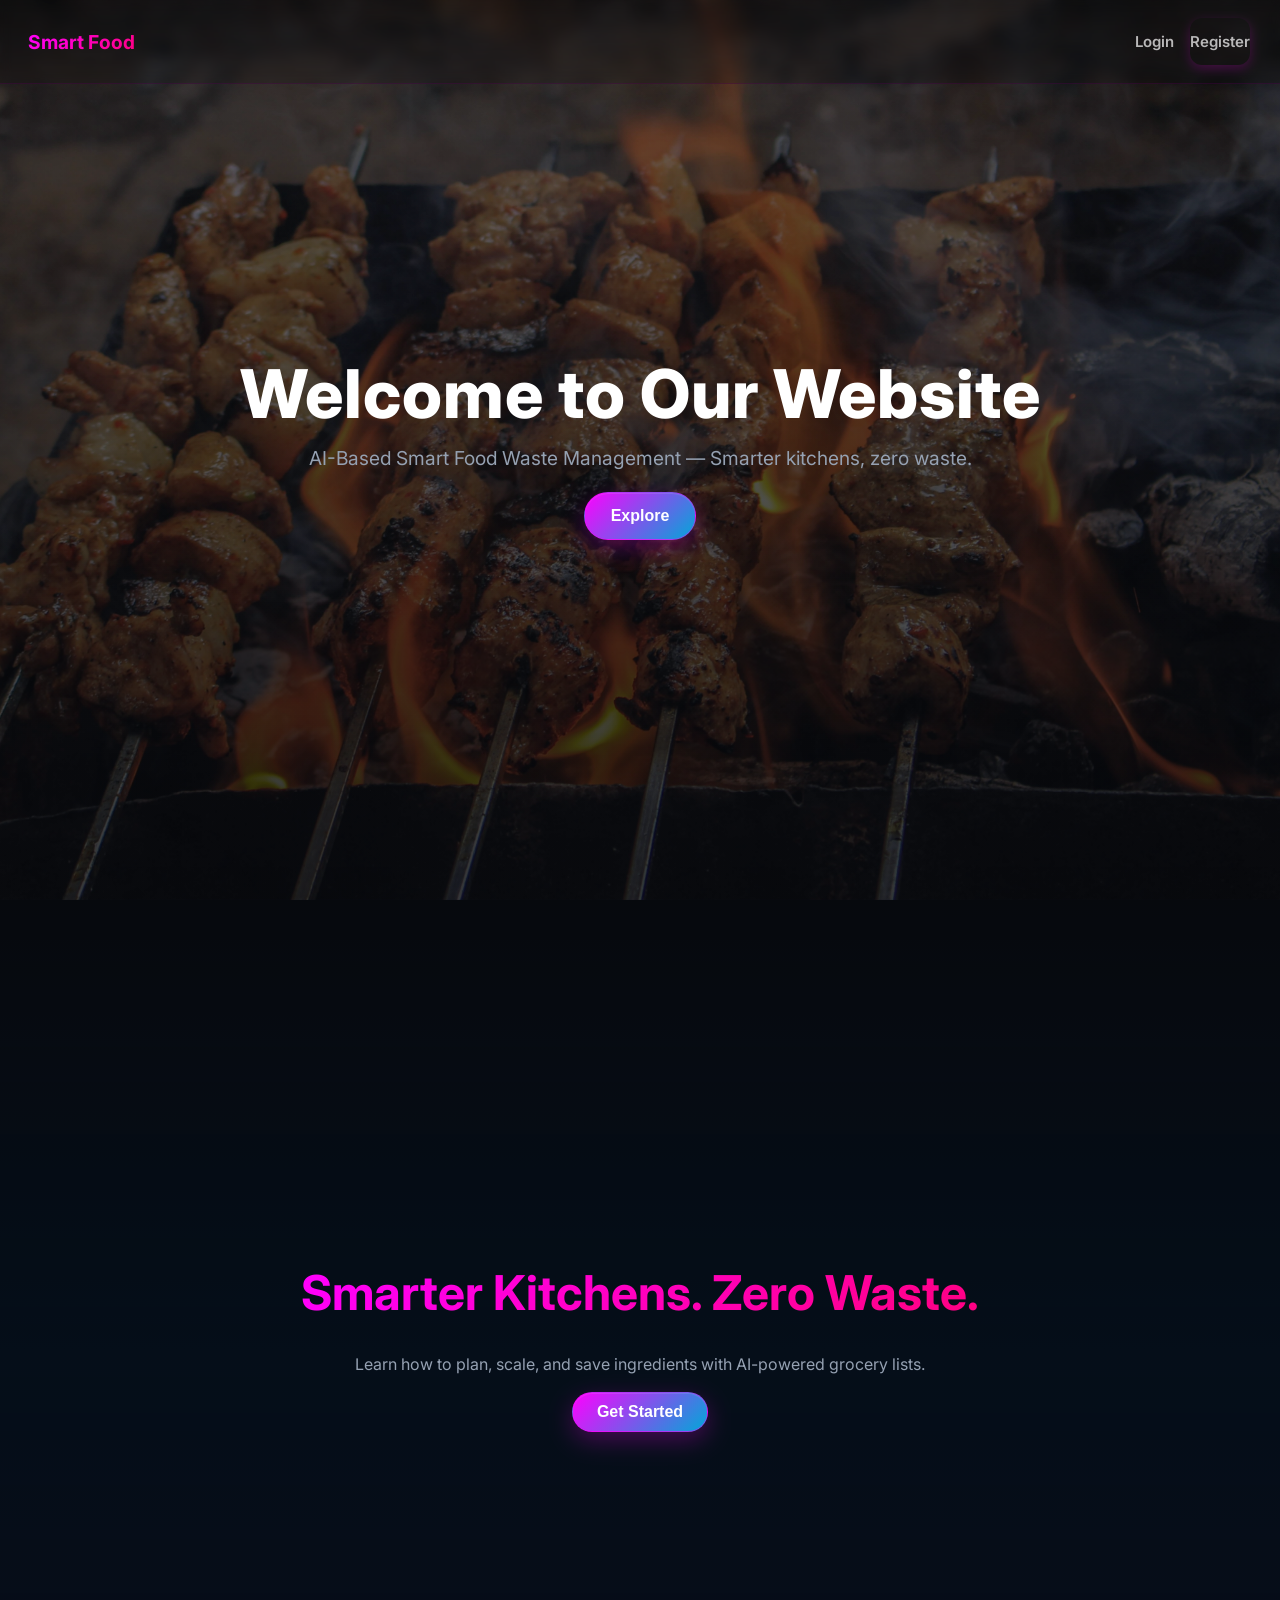
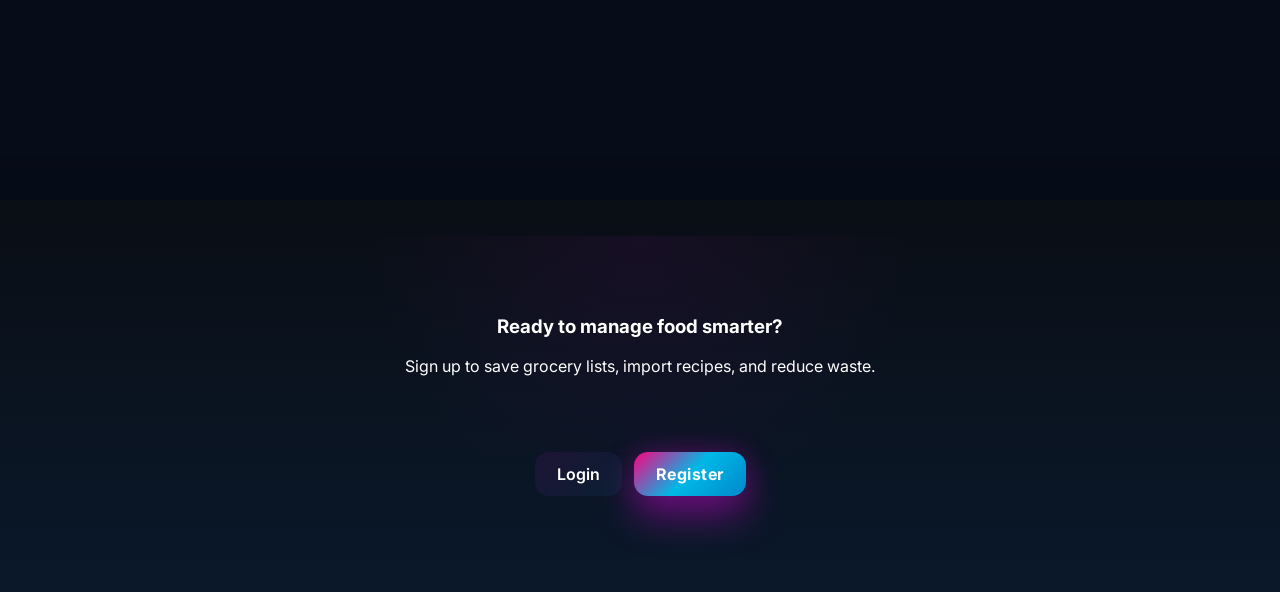
<file: Smart_Food_Waste/frontend/index.html>
<!doctype html>
<html lang="en">

<head>
  <meta charset="utf-8" />
  <meta name="viewport" content="width=device-width,initial-scale=1" />
  <title>Smart Food - Landing</title>
  <link href="https://fonts.googleapis.com/css2?family=Inter:wght@300;400;600;700;800&display=swap" rel="stylesheet">
  <link rel="stylesheet" href="css/style.css">
  <link rel="stylesheet" href="css/landing.css">
  <link rel="stylesheet" href="css/dashboard.css">
  <!-- Small animation styles (minimal, non-invasive) -->
  <style>
    /* Loader overlay */
    .site-loader {
      position: fixed;
      inset: 0;
      background: #000;
      display: flex;
      align-items: center;
      justify-content: center;
      z-index: 9999;
      transition: opacity 0.6s ease, visibility 0.6s ease;
    }

    .site-loader.loaded {
      opacity: 0;
      visibility: hidden;
      pointer-events: none;
    }

    .loader-video {
      width: min(80vw, 1200px);
      max-height: 80vh;
      border-radius: 12px;
      box-shadow: 0 12px 40px rgba(0, 0, 0, 0.6);
      transform-origin: center;
      animation: loader-scale 4s ease-in-out infinite;
      display: block;
      object-fit: cover;
    }

    .loader-brand {
      position: absolute;
      top: 18px;
      left: 20px;
      color: #fff;
      font-weight: 700;
      letter-spacing: 0.6px;
      text-shadow: 0 4px 18px rgba(0, 0, 0, 0.6);
      font-size: 18px;
    }

    @keyframes loader-scale {
      0% {
        transform: scale(1);
      }

      50% {
        transform: scale(1.02);
      }

      100% {
        transform: scale(1);
      }
    }

    /* Generic small animations used across the page */
    .will-animate {
      opacity: 0;
      transform: translateY(8px);
      transition: opacity 420ms ease, transform 420ms ease;
    }

    .animated-in {
      opacity: 1;
      transform: translateY(0);
    }

    /* subtle hover pulse for primary CTAs */
    .cta {
      transition: transform 180ms ease, box-shadow 180ms ease;
    }

    .cta:hover {
      transform: translateY(-4px);
      box-shadow: 0 8px 24px rgba(0, 0, 0, 0.12);
    }

    /* small attention animation for video overlay heading */
    .video-overlay h2 {
      transition: transform 480ms ease;
    }

    .video-overlay.will-animate.animated-in h2 {
      transform: translateY(-6px);
    }

    /* nav links appear from right */
    header.topnav.will-animate {
      transform: translateY(-6px);
    }

    header.topnav.animated-in {
      transform: translateY(0);
      opacity: 1;
    }

    /* slight fade for quick actions */
    .quick-actions.will-animate {
      transition-delay: 0.2s;
    }

    /* small responsive adjustments for loader on narrow screens */
    @media (max-width: 520px) {
      .loader-video {
        width: 92vw;
        border-radius: 8px;
      }

      .loader-brand {
        font-size: 14px;
        left: 14px;
        top: 12px;
      }
    }
  </style>
</head>

<body>
  <!-- LOADER (cooking HD animation via API) -->
  <div id="site-loader" class="site-loader" aria-hidden="false">
    <video autoplay muted loop playsinline id="loaderVideo" class="loader-video" poster="">
      <source id="loaderSource" src="" type="video/mp4">
      Your browser does not support the video tag.
    </video>
    <div class="loader-brand">Smart Food</div>
  </div>

  <div id="landing-shell">
    <!-- TOP NAV (Login / Register links on top-right) -->
    <header class="topnav will-animate" role="banner">
      <div class="brand">Smart Food</div>
      <nav class="nav-links will-animate">
        <a href="login.html" class="nav-btn">Login</a>
        <a href="register.html" class="nav-btn nav-primary">Register</a>
      </nav>
    </header>

    <!-- HERO SECTION -->
    <section id="hero-section" class="hero-section" aria-label="Hero">
      <div class="hero-content will-animate">
        <h1>Welcome to Our Website</h1>
        <p class="hero-sub">AI-Based Smart Food Waste Management — Smarter kitchens, zero waste.</p>
        <button id="ctaExplore" class="cta will-animate">Explore</button>
      </div>
    </section>

    <!-- VIDEO SECTION -->
    <section id="video-section" class="video-section" aria-label="Video">
      <video autoplay muted loop playsinline id="foodVideo" class="food-video" poster="">
        <source src="videos/2620043-uhd_3840_2160_25fps.mp4" type="video/mp4">
        Your browser does not support the video tag.
      </video>
      <div class="video-overlay will-animate">
        <h2>Smarter Kitchens. Zero Waste.</h2>
        <p class="video-sub">Learn how to plan, scale, and save ingredients with AI-powered grocery lists.</p>
        <button id="ctaToApp" class="cta cta-alt will-animate">Get Started</button>
      </div>
    </section>

    <!-- APP / LOGIN & REGISTER SECTION -->
    <main class="container" id="app-anchor">
      <section class="app-intro will-animate">
        <h3>Ready to manage food smarter?</h3>
        <p>Sign up to save grocery lists, import recipes, and reduce waste.</p>
      </section>

      <div class="quick-actions will-animate">
        <a href="login.html" class="btn">Login</a>
        <a href="register.html" class="btn btn-primary">Register</a>
      </div>
    </main>
  </div>

  <div id="loading" class="loading-overlay" aria-hidden="true">
    <div class="pan-loader" role="presentation">
      <div class="pan-handle"></div>
      <div class="pan-body">
        <div class="bubble bubble-1"></div>
        <div class="bubble bubble-2"></div>
        <div class="bubble bubble-3"></div>
      </div>
      <div class="flame-container">
        <div class="flame flame-1"></div>
        <div class="flame flame-2"></div>
        <div class="flame flame-3"></div>
      </div>
    </div>
    <p class="loading-text">Whisking up delicious ideas…</p>
  </div>

  <div id="error-message" role="alert"></div>

  <div id="auth-section" style="display:none;"></div>

  <div id="app-section" class="dashboard-shell" style="display:none;">
    <header class="dashboard-header">
      <div class="header-left">
        <h1>AI-Based Smart Food Waste Management</h1>
        <p>Reduce waste through precise ingredient planning</p>
      </div>
      <div class="header-actions">
        <input type="file" id="pdf-upload-input" accept="application/pdf" hidden>
        <button id="pdf-upload-btn" class="cta-upload">Upload Recipe PDF</button>
      </div>
    </header>

    <div class="welcome-banner">
      <span id="welcome-text">Welcome Back!</span>
    </div>

    <nav class="nav-pills">
      <button class="nav-btn active" data-target="search-section">Search Dish</button>
      <button class="nav-btn" data-target="lists-section">My Lists</button>
      <button class="nav-btn" data-target="profile-section">Profile</button>
      <button class="nav-btn logout" type="button" data-action="logout">Logout</button>
    </nav>

    <div class="content-grid">
      <section id="search-section" class="section active" data-section>
        <div class="panel">
          <h2>Search for a Dish</h2>
          <div class="search-tabs">
            <button type="button" class="tab-btn active" data-mode="name">Search by Name</button>
            <button type="button" class="tab-btn" data-mode="url">Enter Recipe URL</button>
          </div>
          <form id="dish-search-form" data-method="name">
            <div class="form-row">
              <label for="dish-name">Dish Name</label>
              <input id="dish-name" type="text" placeholder="e.g., Biryani, Pasta, Curry" autocomplete="off" required>
              <small>Enter the name of the dish you want to cook. We&rsquo;ll search Google for the recipe!</small>
            </div>
            <div class="form-actions">
              <button type="submit" class="btn btn-primary">Search Recipe</button>
            </div>
          </form>

          <form id="recipe-url-form" data-method="url" style="display:none;">
            <div class="form-row">
              <label for="recipe-url">Recipe URL</label>
              <input id="recipe-url" type="url" placeholder="https://example.com/your-favourite-recipe"
                autocomplete="off">
              <small>Paste a direct recipe link and we will extract the ingredients &amp; steps.</small>
            </div>
            <div class="form-actions">
              <button type="submit" class="btn btn-primary">Extract Recipe</button>
            </div>
          </form>
        </div>

        <div class="panel">
          <h2>Recipe Details</h2>
          <div id="recipe-results" class="results-container"></div>
        </div>
      </section>

      <section id="lists-section" class="section" data-section>
        <div class="panel">
          <h2>Saved Grocery Lists</h2>
          <div id="grocery-lists"></div>
        </div>
      </section>

      <section id="profile-section" class="section" data-section>
        <div class="panel">
          <h2>Household Profile</h2>
          <form id="profile-form">
            <div class="form-row">
              <label for="profile-household">Household Size</label>
              <input id="profile-household" type="number" min="1" step="1" value="1" required>
            </div>
            <div class="form-row">
              <label for="profile-dietary">Dietary Preferences</label>
              <textarea id="profile-dietary" rows="3" placeholder="e.g., vegetarian, gluten-free"></textarea>
            </div>
            <div class="form-actions">
              <button type="submit" class="btn btn-primary">Save Profile</button>
            </div>
          </form>
        </div>

        <div class="panel">
          <h2>Favourite Dishes</h2>
          <div id="favorite-dishes"></div>
        </div>
      </section>
    </div>
  </div>

  <script>
    // Fetch random cooking video from Pexels API or local fallback
    async function loadLoaderVideo() {
      try {
        const cookingKeywords = ['cooking', 'frying', 'baking', 'food preparation'];
        const randomKeyword = cookingKeywords[Math.floor(Math.random() * cookingKeywords.length)];

        // Using Pexels API - get a free key from pexels.com/api
        const configuredKey = window.PEXELS_API_KEY || 'YOUR_PEXELS_API_KEY';
        if (!configuredKey || configuredKey === 'YOUR_PEXELS_API_KEY') {
          throw new Error('Pexels API key not configured');
        }

        const response = await fetch(`https://api.pexels.com/videos/search?query=${randomKeyword}&per_page=1`, {
          headers: { 'Authorization': configuredKey }
        });

        if (!response.ok) {
          throw new Error(`Pexels API returned ${response.status}`);
        }

        const data = await response.json();
        if (data.videos && data.videos[0]) {
          const videoFile = data.videos[0].video_files.find(f => f.quality === 'hd') || data.videos[0].video_files[0];
          if (videoFile) {
            document.getElementById('loaderSource').src = videoFile.link;
            return;
          }
        }
        throw new Error('No suitable video returned from Pexels');
      } catch (error) {
        // Fallback to local video
        console.log('Using fallback video', error?.message || error);
        document.getElementById('loaderSource').src = 'videos/cooking-loader.mp4';
      }
    }

    // Load video on init
    loadLoaderVideo();

    window.addEventListener('load', function () {
      var loader = document.getElementById('site-loader');
      loader.classList.add('loaded');
      setTimeout(function () {
        if (loader && loader.parentNode) loader.parentNode.removeChild(loader);
      }, 700);

      var animated = document.querySelectorAll('.will-animate');
      animated.forEach(function (el, idx) {
        setTimeout(function () {
          el.classList.add('animated-in');
        }, 90 * idx + 120);
      });
    });
  </script>

  <script>
    window.API_BASE_URL = 'http://localhost:5000/api';
  </script>
  <script src="js/utils.js" defer></script>
  <script src="js/api.js" defer></script>
  <script src="js/ui.js" defer></script>
  <script src="js/main.js" defer></script>
  <script src="js/pdfUpload.js" defer></script>

</body>

</html>
</file>
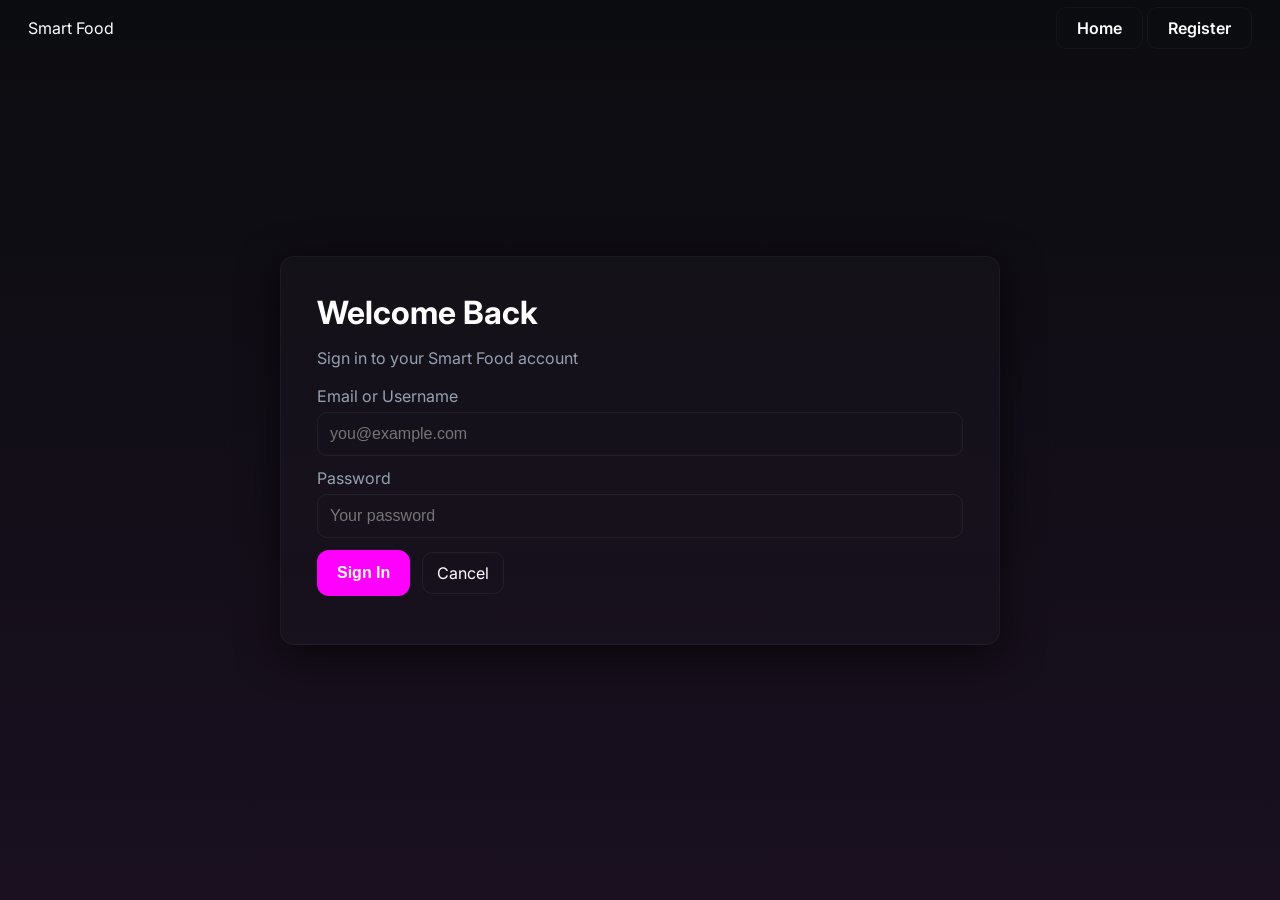
<file: Smart_Food_Waste/frontend/login.html>
<!doctype html>
<html lang="en">
<head>
  <meta charset="utf-8" />
  <meta name="viewport" content="width=device-width,initial-scale=1" />
  <title>Smart Food - Login</title>
  <link href="https://fonts.googleapis.com/css2?family=Inter:wght@300;400;600;700;800&display=swap" rel="stylesheet">
  <link rel="stylesheet" href="css/style.css">
  <link rel="stylesheet" href="css/auth.css">
</head>
<body class="auth-page">

  <div id="auth-loader" class="auth-loader" aria-hidden="true">
    <div class="pan-loader" role="presentation">
      <div class="pan-handle"></div>
      <div class="pan-body">
        <div class="bubble bubble-1"></div>
        <div class="bubble bubble-2"></div>
        <div class="bubble bubble-3"></div>
      </div>
      <div class="flame-container">
        <div class="flame flame-1"></div>
        <div class="flame flame-2"></div>
        <div class="flame flame-3"></div>
      </div>
    </div>
    <p id="auth-loader-text" class="loader-caption">Warming up the kitchen…</p>
  </div>

  <header class="auth-topnav">
    <div class="brand">Smart Food</div>
    <nav>
      <a href="index.html" class="nav-btn">Home</a>
      <a href="register.html" class="nav-btn">Register</a>
    </nav>
  </header>

  <main class="auth-wrapper">
    <section class="auth-card animate-login" aria-labelledby="login-title">
      <h1 id="login-title">Welcome Back</h1>
      <p class="muted">Sign in to your Smart Food account</p>

      <form id="loginForm" class="auth-form" autocomplete="on" novalidate>
        <label class="field">
          <span class="label-text">Email or Username</span>
          <input id="login-identifier" name="identifier" type="text" required autocomplete="username" placeholder="you@example.com">
        </label>

        <label class="field">
          <span class="label-text">Password</span>
          <input id="login-password" name="password" type="password" required autocomplete="current-password" placeholder="Your password">
        </label>

        <div class="form-actions">
          <button type="submit" class="btn btn-large btn-primary">Sign In</button>
          <a href="index.html" class="btn btn-ghost">Cancel</a>
        </div>

        <div id="loginMessage" role="status" aria-live="polite" class="form-msg"></div>
      </form>
    </section>
  </main>

  <script>
    window.API_BASE_URL = 'http://localhost:5000/api';
  </script>
  <script src="js/utils.js" defer></script>
  <script src="js/auth.js" defer></script>
</body>
</html>
</file>
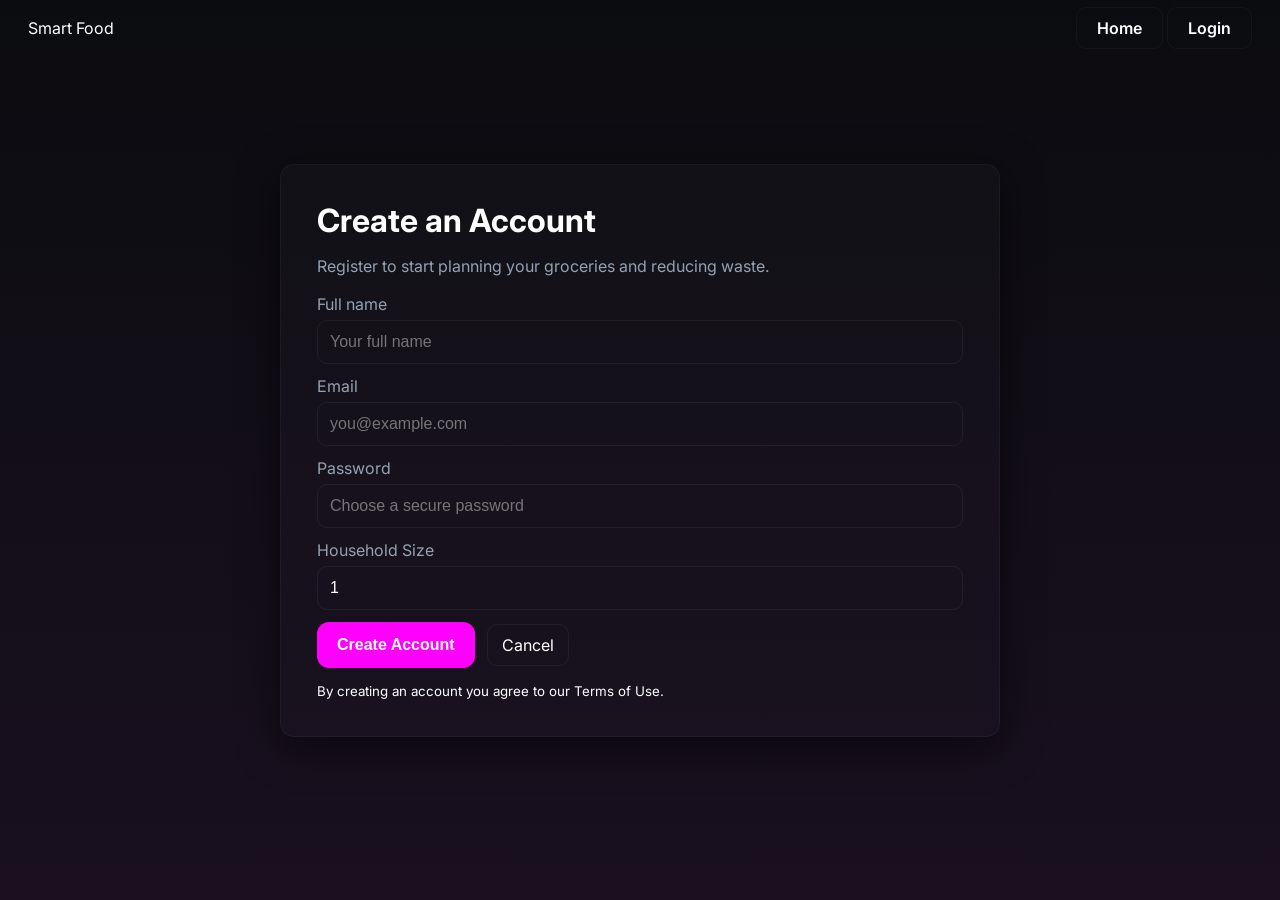
<file: Smart_Food_Waste/frontend/register.html>
<!doctype html>
<html lang="en">
<head>
  <meta charset="utf-8" />
  <meta name="viewport" content="width=device-width,initial-scale=1" />
  <title>Smart Food - Register</title>
  <link href="https://fonts.googleapis.com/css2?family=Inter:wght@300;400;600;700;800&display=swap" rel="stylesheet">
  <link rel="stylesheet" href="css/style.css">
  <link rel="stylesheet" href="css/auth.css">
</head>
<body class="auth-page">

  <div id="auth-loader" class="auth-loader" aria-hidden="true">
    <div class="pan-loader" role="presentation">
      <div class="pan-handle"></div>
      <div class="pan-body">
        <div class="bubble bubble-1"></div>
        <div class="bubble bubble-2"></div>
        <div class="bubble bubble-3"></div>
      </div>
      <div class="flame-container">
        <div class="flame flame-1"></div>
        <div class="flame flame-2"></div>
        <div class="flame flame-3"></div>
      </div>
    </div>
    <p id="auth-loader-text" class="loader-caption">Crafting your account…</p>
  </div>

  <header class="auth-topnav">
    <div class="brand">Smart Food</div>
    <nav>
      <a href="index.html" class="nav-btn">Home</a>
      <a href="login.html" class="nav-btn">Login</a>
    </nav>
  </header>

  <main class="auth-wrapper">
    <section class="auth-card animate-register" aria-labelledby="register-title">
      <h1 id="register-title">Create an Account</h1>
      <p class="muted">Register to start planning your groceries and reducing waste.</p>

      <form id="registerForm" class="auth-form" autocomplete="on" novalidate>
        <label class="field">
          <span class="label-text">Full name</span>
          <input id="reg-name" name="name" type="text" required placeholder="Your full name">
        </label>

        <label class="field">
          <span class="label-text">Email</span>
          <input id="reg-email" name="email" type="email" required placeholder="you@example.com">
        </label>

        <label class="field">
          <span class="label-text">Password</span>
          <input id="reg-password" name="password" type="password" required minlength="6" placeholder="Choose a secure password">
        </label>

        <label class="field">
          <span class="label-text">Household Size</span>
          <input id="reg-household" name="household" type="number" min="1" value="1" required>
        </label>

        <div class="form-actions">
          <button type="submit" class="btn btn-large btn-primary">Create Account</button>
          <a href="index.html" class="btn btn-ghost">Cancel</a>
        </div>

        <div id="registerMessage" role="status" aria-live="polite" class="form-msg"></div>
      </form>

      <div class="auth-footer">
        <small>By creating an account you agree to our Terms of Use.</small>
      </div>
    </section>
  </main>

  <script>
    window.API_BASE_URL = 'http://localhost:5000/api';
  </script>
  <script src="js/utils.js" defer></script>
  <script src="js/auth.js" defer></script>
</body>
</html>
</file>
<file: Smart_Food_Waste/frontend/css/style.css>
:root{
  --bg-900:#0f172a; --bg-800:#1e293b; --accent:#ff00ff; --accent-secondary:#00ffff; --accent-tertiary:#ff0080; --muted:#95a1b2;
  --card:#12121a; --glass-border: rgba(255,255,255,0.04);
  --radius:14px; --shadow: 0 10px 40px rgba(0,0,0,0.6);
  --max-width:1080px;
  --sans:'Inter', system-ui, -apple-system, 'Segoe UI', Roboto, 'Helvetica Neue', Arial;
}
*{box-sizing:border-box}
html,body{height:100%;margin:0;font-family:var(--sans);background: linear-gradient(180deg, #0a0e15, #0a1a2e, #0f1a35);color:#fff}
a{color:inherit;text-decoration:none}
.container{max-width:var(--max-width);margin:0 auto;padding:36px}

/* top nav */
.topnav{position:fixed;left:0;right:0;top:0;z-index:60;display:flex;align-items:center;justify-content:space-between;padding:18px 36px;background:linear-gradient(180deg, rgba(0,0,0,0.28), rgba(0,0,0,0.12));backdrop-filter: blur(6px)}
.topnav .brand{font-weight:700;font-size:1.2rem}
.nav-links{display:flex;gap:12px;align-items:center;flex-wrap:nowrap}
.nav-btn{padding:10px 20px;border-radius:10px;background:transparent;border:1px solid rgba(255,255,255,0.04);font-weight:600;white-space:nowrap;min-width:fit-content;text-overflow:clip;overflow:visible}
.nav-primary{background:var(--accent);border:none;color:#fff;padding:10px 24px;min-width:fit-content;text-overflow:clip;overflow:visible}

/* hero */
.hero-section{height:100vh;display:flex;align-items:center;justify-content:center;text-align:center;padding:0 20px}
.hero-content h1{font-size:4.2rem;line-height:1;margin:0 0 12px;font-weight:800;letter-spacing:1px}
.hero-sub{font-size:1.2rem;color:var(--muted);margin-bottom:22px}
.cta{background:var(--accent);border:none;padding:14px 26px;border-radius:999px;color:#fff;font-weight:700;cursor:pointer}
.cta-alt{background:transparent;border:2px solid rgba(255,255,255,0.12);padding:10px 18px}

/* video section */
.video-section{position:relative;height:100vh;overflow:hidden}
.food-video{position:absolute;inset:0;width:100%;height:100%;object-fit:cover}
.video-overlay{position:absolute;inset:0;display:flex;flex-direction:column;align-items:center;justify-content:center;text-align:center;background:linear-gradient(180deg, rgba(0,0,0,0.28), rgba(0,0,0,0.35))}
.video-overlay h2{font-size:3rem;margin:0 0 10px}
.video-overlay p{color:var(--muted);margin-bottom:18px}

/* app intro / quick actions */
.app-intro{padding:60px 20px;text-align:center}
.quick-actions{display:flex;gap:12px;justify-content:center;margin-bottom:60px}
.btn{padding:10px 14px;border-radius:10px;background:transparent;border:1px solid rgba(255,255,255,0.06);color:#fff}
.btn-primary{background:var(--accent);border:none;padding:10px 16px;font-weight:700}

/* small screens */
@media (max-width:720px){
  .hero-content h1{font-size:2.2rem}
  .video-overlay h2{font-size:1.4rem}
  .topnav{padding:12px}
}

/* HERO image (paste at end of css/style.css) */
/* ensure .hero-section exists in your HTML and wrap content in .hero-content */

.hero-section {
  position: relative;
  overflow: hidden;
  z-index: 0;
}

.hero-section::before {
  content: "";
  position: absolute;
  inset: 0;
  z-index: -1;                      /* behind the hero content */
  background-image: url("../pictures/pexels-samerdaboul-2233729.jpg"); /* <-- correct relative path */
  background-size: cover;
  background-position: center center;
  background-repeat: no-repeat;
  transform-origin: center;
  filter: brightness(0.55) saturate(0.98); /* darken for readability */
  transition: transform 12s ease, filter 600ms ease;
  will-change: transform;
  animation: hero-zoom 20s ease-in-out infinite alternate;
}

/* subtle overlay for extra contrast */
.hero-section::after {
  content: "";
  position: absolute;
  inset: 0;
  z-index: 0;
  background: linear-gradient(180deg, rgba(6,8,14,0.22) 10%, rgba(6,8,14,0.45) 60%, rgba(6,8,14,0.6) 100%);
  pointer-events: none;
}

/* keep content above overlays */
.hero-section .hero-content {
  position: relative;
  z-index: 1;
}

/* small slow zoom */
@keyframes hero-zoom {
  from { transform: scale(1) translateY(0); }
  to   { transform: scale(1.06) translateY(-3px); }
}

/* respect user's reduced motion preference */
@media (prefers-reduced-motion: reduce) {
  .hero-section::before { animation: none !important; transition: none !important; }
}

/* overlay gradient for better contrast on all screens (additional) */
.hero-section::after {
  content: "";
  position: absolute;
  inset: 0;
  z-index: 0; /* sits above the image but below content */
  background: linear-gradient(180deg, rgba(6,8,14,0.25) 10%, rgba(6,8,14,0.45) 60%, rgba(6,8,14,0.6) 100%);
  pointer-events: none;
}

/* ensure hero content stays above overlays */
.hero-section .hero-content {
  position: relative;
  z-index: 1;
}

/* accessibility: respects reduced motion */
@media (prefers-reduced-motion: reduce) {
  .hero-section::before { animation: none !important; transition: none !important; }
}
</file>
<file: Smart_Food_Waste/frontend/css/landing.css>
/* landing extra - Premium Cyan Theme */
.hero-content{max-width:980px;padding-top:48px;padding-bottom:48px}

/* CTA Button Premium Styling */
.hero-content .cta{
  font-size:1rem;
  box-shadow: 0 8px 24px rgba(255, 0, 255, 0.25), inset 0 1px 0 rgba(255,255,255,0.1);
  position:relative;
  overflow:hidden;
  background: linear-gradient(135deg, #ff00ff 0%, #00a8d8 100%);
  border:1px solid rgba(255, 0, 255, 0.4);
  transition: all 400ms cubic-bezier(0.34, 1.56, 0.64, 1);
}

.hero-content .cta::before {
  content:"";
  position:absolute;
  left:0;
  top:50%;
  width:0;
  height:100%;
  background: radial-gradient(circle at 100% 50%, rgba(0, 229, 255, 0.3) 0%, transparent 70%);
  transform:translateY(-50%);
  transition: width 600ms cubic-bezier(0.34, 1.56, 0.64, 1);
  z-index:0;
}

.hero-content .cta:hover::before {
  width:100%;
}

.hero-content .cta:hover {
  box-shadow: 0 12px 36px rgba(255, 0, 255, 0.4), inset 0 1px 0 rgba(255,255,255,0.15);
  transform: translateY(-2px);
}

/* Top Nav Enhancement */
.topnav{
  padding-left:28px;
  padding-right:28px;
  background: linear-gradient(180deg, rgba(0, 0, 0, 0.35), rgba(0, 0, 0, 0.15));
  border-bottom: 1px solid rgba(255, 0, 255, 0.1);
}

.topnav .brand {
  background: linear-gradient(135deg, #ff00ff 0%, #ff0080 100%);
  -webkit-background-clip: text;
  -webkit-text-fill-color: transparent;
  background-clip: text;
}

.nav-btn {
  background: linear-gradient(135deg, rgba(255, 0, 255, 0.08), rgba(0, 153, 204, 0.08));
  border: 1px solid rgba(255, 0, 255, 0.2);
  transition: all 300ms cubic-bezier(0.34, 1.56, 0.64, 1);
  position: relative;
  overflow: hidden;
  padding: 10px 20px;
  white-space: nowrap;
}

.nav-btn::before {
  content: "";
  position: absolute;
  left: 0;
  top: 0;
  width: 0;
  height: 100%;
  background: radial-gradient(circle at 0% 50%, rgba(255, 0, 255, 0.2) 0%, transparent 70%);
  transition: width 500ms cubic-bezier(0.34, 1.56, 0.64, 1);
  z-index: 0;
}

.nav-btn:hover::before {
  width: 100%;
}

.nav-btn:hover {
  border-color: rgba(255, 0, 255, 0.4);
  box-shadow: 0 4px 12px rgba(255, 0, 255, 0.15);
  transform: translateY(-1px);
}

.nav-primary {
  background: linear-gradient(135deg, #ff00ff 0%, #00ffff 100%);
  border: 1px solid rgba(255, 0, 255, 0.4);
  box-shadow: 0 4px 12px rgba(255, 0, 255, 0.2);
  padding: 10px 24px;
}

.nav-primary:hover {
  box-shadow: 0 6px 20px rgba(255, 0, 255, 0.3);
  transform: translateY(-2px);
}

/* CTA Alt Button */
.cta-alt {
  background: linear-gradient(135deg, #ff00ff 0%, #00a8d8 100%);
  border: 1px solid rgba(255, 0, 255, 0.4);
  padding: 10px 24px;
  transition: all 400ms cubic-bezier(0.34, 1.56, 0.64, 1);
  position: relative;
  overflow: hidden;
  font-weight: 700;
  font-size: 1rem;
  box-shadow: 0 8px 24px rgba(255, 0, 255, 0.25), inset 0 1px 0 rgba(255,255,255,0.1);
}

.cta-alt::after {
  content: "";
  position: absolute;
  bottom: 0;
  left: -100%;
  width: 100%;
  height: 100%;
  background: radial-gradient(circle at 50% 50%, rgba(0, 229, 255, 0.3) 0%, transparent 70%);
  transition: left 500ms cubic-bezier(0.34, 1.56, 0.64, 1);
  z-index: 0;
}

.cta-alt:hover::after {
  left: 0;
}

.cta-alt:hover {
  border-color: rgba(255, 0, 255, 0.5);
  box-shadow: 0 12px 36px rgba(255, 0, 255, 0.4), inset 0 1px 0 rgba(255,255,255,0.15);
  transform: translateY(-2px);
}

/* Video Section Enhancement */
.video-overlay {
  background: linear-gradient(180deg, rgba(0, 0, 0, 0.35), rgba(0, 0, 0, 0.45), rgba(0, 0, 0, 0.55));
}

.video-overlay h2 {
  background: linear-gradient(135deg, #ff00ff 0%, #ff0080 100%);
  -webkit-background-clip: text;
  -webkit-text-fill-color: transparent;
  background-clip: text;
}

/* App Intro Section */
.app-intro {
  padding: 60px 20px;
  text-align: center;
  position: relative;
  background: radial-gradient(circle at 50% 0%, rgba(255, 0, 255, 0.05) 0%, transparent 50%);
}

/* Quick Actions Buttons */
.btn {
  padding: 10px 14px;
  border-radius: 10px;
  background: linear-gradient(135deg, rgba(255, 0, 255, 0.08), rgba(0, 153, 204, 0.08));
  border: 1px solid rgba(255, 0, 255, 0.2);
  color: #fff;
  transition: all 300ms cubic-bezier(0.34, 1.56, 0.64, 1);
  position: relative;
  overflow: hidden;
}

.btn::before {
  content: "";
  position: absolute;
  top: -50%;
  left: -50%;
  width: 0;
  height: 0;
  background: radial-gradient(circle, rgba(255, 0, 255, 0.2) 0%, transparent 70%);
  transition: width 600ms, height 600ms;
  z-index: 0;
}

.btn:hover::before {
  width: 200%;
  height: 200%;
  top: 50%;
  left: 50%;
}

.btn:hover {
  border-color: rgba(255, 0, 255, 0.4);
  box-shadow: 0 4px 12px rgba(255, 0, 255, 0.15);
  transform: translateY(-2px);
}

.btn-primary {
  background: linear-gradient(135deg, #ff00ff 0%, #00ffff 100%);
  border: 1px solid rgba(255, 0, 255, 0.4);
  padding: 10px 16px;
  font-weight: 700;
  box-shadow: 0 4px 12px rgba(255, 0, 255, 0.2);
}

.btn-primary:hover {
  box-shadow: 0 6px 20px rgba(255, 0, 255, 0.3);
  transform: translateY(-2px);
}
</file>
<file: Smart_Food_Waste/frontend/css/dashboard.css>
/* ===========================================================
   Neo-futuristic dashboard styling inspired by Luison.co
   Scoped to body.dashboard-theme to avoid leaking styles
=========================================================== */

:root {
  --dash-bg-primary: #0a0515;
  --dash-bg-secondary: #1a0033;
  --dash-card: rgba(10, 5, 25, 0.8);
  --dash-card-border: rgba(255, 0, 255, 0.4);
  --dash-highlight: #ff00ff;
  --dash-highlight-soft: rgba(255, 0, 255, 0.5);
  --dash-text-primary: #ffffff;
  --dash-text-muted: rgba(255, 255, 255, 0.7);
  --dash-accent-gradient: linear-gradient(135deg, #ff00ff, #00ffff, #ff0080);
  --dash-accent-gradient-alt: linear-gradient(120deg, #ff00ff, #ff0080, #00ffff);
  --dash-accent-gradient-premium: linear-gradient(145deg, #ff00ff, #ff0080, #00ffff);
  --dash-danger-gradient: linear-gradient(130deg, #ff0040, #ff1744);
  --dash-gold-accent: #ff00ff;
  --dash-premium-dark: #0a0515;
  --dash-gold-glow: rgba(255, 0, 255, 0.6);
}

body.dashboard-theme {
  margin: 0;
  font-family: 'Inter', system-ui, -apple-system, 'Segoe UI', Roboto, sans-serif;
  background: radial-gradient(circle at 20% 50%, rgba(255, 0, 255, 0.15) 0%, transparent 50%), radial-gradient(circle at 80% 80%, rgba(0, 255, 255, 0.1) 0%, transparent 50%), linear-gradient(135deg, #0a0515 0%, #1a0033 25%, #330033 50%, #1a0033 75%, #050005 100%);
  color: var(--dash-text-primary);
  min-height: 100vh;
  position: relative;
  overflow-x: hidden;
  overflow-y: auto;
  background-attachment: fixed;
}


/* Video Background */
.dashboard-bg-video {
  position: fixed;
  top: 0;
  left: 0;
  width: 100%;
  height: 100%;
  object-fit: cover;
  z-index: -3;
  opacity: 0.6;
}
body.dashboard-theme::before,
body.dashboard-theme::after {
  content: '';
  position: fixed;
  pointer-events: none;
  z-index: -2;
  width: 600px;
  height: 600px;
  filter: blur(140px);
  opacity: 0.6;
}
body.dashboard-theme::before {
  top: -200px;
  right: -200px;
  background: radial-gradient(circle at center, rgba(255, 0, 255, 0.5), rgba(255, 0, 100, 0.2), rgba(0, 180, 220, 0));
}
body.dashboard-theme::after {
  bottom: -250px;
  left: -150px;
  background: radial-gradient(circle at center, rgba(0, 255, 255, 0.35), rgba(0, 120, 180, 0.15), rgba(0, 80, 130, 0));
}

body.dashboard-theme a {
  color: inherit;
  text-decoration: none;
}

.dashboard-shell {
  max-width: 1200px;
  margin: 72px auto 88px;
  padding: 44px 50px 64px;
  border-radius: 32px;
  background: radial-gradient(circle at 0% 0%, rgba(255, 0, 255, 0.08) 0%, transparent 50%), radial-gradient(circle at 100% 100%, rgba(255, 0, 100, 0.08) 0%, transparent 50%), linear-gradient(145deg, rgba(10, 20, 45, 0.65), rgba(5, 12, 28, 0.7));
  border: 2px solid rgba(255, 0, 255, 0.15);
  box-shadow:
    0 30px 90px rgba(0, 0, 0, 0.7),
    0 2px 30px rgba(255, 0, 255, 0.15),
    inset 0 1px 0 rgba(255, 0, 255, 0.08),
    0 0 80px rgba(255, 0, 255, 0.08);
  backdrop-filter: blur(40px);
  position: relative;
  overflow: hidden;
  width: 100%;
  z-index: 1;
  border-top: 1px solid rgba(255, 0, 255, 0.2);
}

.dashboard-shell::before {
  content: '';
  position: absolute;
  inset: 0;
  background: radial-gradient(ellipse 600px 400px at 95% -10%, rgba(255, 0, 255, 0.1), rgba(0, 0, 0, 0));
  pointer-events: none;
}

@media (max-width: 768px) {
  .dashboard-shell {
    margin: 60px auto 72px;
    padding: 24px 20px 48px;
    border-radius: 20px;
  }
}

@media (max-width: 480px) {
  .dashboard-shell {
    margin: 48px auto 60px;
    padding: 16px 16px 40px;
    border-radius: 16px;
  }
}
.dashboard-shell::before {
  content: '';
  position: absolute;
  inset: 0;
  background: radial-gradient(180% 220% at 95% -10%, rgba(118, 92, 255, 0.14), rgba(0, 0, 0, 0));
  pointer-events: none;
}
.dashboard-shell::after {
  content: '';
  position: absolute;
  inset: 12px;
  border-radius: 24px;
  border: 1px solid rgba(255, 255, 255, 0.04);
  opacity: 0.65;
  pointer-events: none;
}

.dashboard-header {
  display: flex;
  flex-direction: column;
  align-items: center;
  justify-content: center;
  text-align: center;
  position: relative;
  overflow: hidden;
  gap: 12px;
}

.dashboard-header::after {
  content: '';
  position: absolute;
  top: -100%;
  left: 0;
  right: 0;
  height: 100%;
  background: radial-gradient(ellipse at 50% 0%, rgba(255, 0, 255, 0.08) 0%, transparent 70%);
  transition: top 0.8s cubic-bezier(0.34, 1.56, 0.64, 1);
  pointer-events: none;
  z-index: 0;
}

.dashboard-header:hover::after {
  top: 0;
}
.dashboard-header h1 {
  margin: 0;
  font-size: clamp(2.1rem, 2.6vw, 2.7rem);
  letter-spacing: 0.45px;
  color: #fff;
  text-shadow: 0 8px 32px rgba(255, 0, 255, 0.2);
  font-weight: 700;
}
.dashboard-header p {
  margin: 10px 0 0;
  color: var(--dash-text-muted);
  font-size: 1rem;
}
.header-left {
  position: relative;
  width: 100%;
}
.header-left::before {
  content: '';
  position: absolute;
  left: -28px;
  top: -28px;
  width: 120px;
  height: 120px;
  background: radial-gradient(circle at center, rgba(255, 0, 255, 0.15), rgba(0, 0, 0, 0));
  filter: blur(32px);
  opacity: 0.8;
  pointer-events: none;
}

.cta-upload {
  padding: 14px 26px;
  border-radius: 16px;
  border: none;
  font-weight: 600;
  letter-spacing: 0.3px;
  background: linear-gradient(135deg, #ff00ff, #00ffff);
  color: #fff;
  cursor: pointer;
  box-shadow: 0 20px 40px rgba(255, 0, 255, 0.25);
  transition: transform 180ms ease, box-shadow 220ms ease, filter 240ms ease;
  position: relative;
  overflow: hidden;
}

.cta-upload::before {
  content: '';
  position: absolute;
  top: 0;
  left: -100%;
  width: 100%;
  height: 100%;
  background: linear-gradient(90deg, transparent, rgba(255, 255, 255, 0.3), transparent);
  transition: left 0.6s cubic-bezier(0.34, 1.56, 0.64, 1);
  z-index: 1;
}

.cta-upload:hover::before {
  left: 100%;
}

.cta-upload:hover {
  transform: translateY(-4px);
  box-shadow: 0 28px 54px rgba(255, 0, 255, 0.35);
  filter: brightness(1.1);
}

.welcome-banner {
  margin: 32px 0 30px;
  padding: 24px 28px;
  border-radius: 18px;
  background: radial-gradient(circle at 100% 50%, rgba(255, 0, 150, 0.15) 0%, transparent 50%), linear-gradient(120deg, rgba(255, 0, 255, 0.15), rgba(255, 0, 150, 0.08), rgba(255, 0, 100, 0.05));
  font-weight: 600;
  color: #f5f6ff;
  letter-spacing: 0.38px;
  box-shadow: inset 0 1px 0 rgba(255, 0, 255, 0.1), 0 12px 32px rgba(0, 180, 220, 0.25), 0 0 50px rgba(255, 0, 255, 0.1);
  border: 1px solid rgba(255, 0, 255, 0.2);
  position: relative;
  overflow: hidden;
}

.welcome-banner::after {
  content: '';
  position: absolute;
  top: 0;
  left: -100%;
  width: 100%;
  height: 100%;
  background: radial-gradient(circle at 50% 50%, rgba(255, 0, 255, 0.06) 0%, transparent 70%);
  transition: left 0.8s cubic-bezier(0.34, 1.56, 0.64, 1);
  pointer-events: none;
  z-index: 0;
}

.welcome-banner:hover::after {
  left: 100%;
}

.nav-pills {
  display: flex;
  gap: 0;
  margin: 28px 0 36px;
  flex-wrap: nowrap;
  position: relative;
  padding: 6px;
  border-radius: 18px;
  background: radial-gradient(circle at 50% 0%, rgba(255, 0, 100, 0.08) 0%, transparent 50%), linear-gradient(135deg, rgba(10, 20, 45, 0.6), rgba(5, 15, 35, 0.55));
  border: 1.5px solid rgba(255, 0, 255, 0.2);
  box-shadow: inset 0 1px 0 rgba(255, 0, 255, 0.1), 0 0 40px rgba(255, 0, 255, 0.08);
  justify-content: space-between;
  align-items: center;
  backdrop-filter: blur(12px);
}
.nav-btn {
  flex: 1;
  padding: 14px 0;
  border-radius: 12px;
  border: none;
  background: transparent;
  color: rgba(255, 255, 255, 0.7);
  font-weight: 600;
  font-size: 15px;
  cursor: pointer;
  position: relative;
  transition: color 160ms ease, transform 180ms ease, background 180ms ease;
  text-align: center;
  white-space: nowrap;
  overflow: hidden;
  text-overflow: ellipsis;
  margin: 0 2px;
  z-index: 1;
}
.nav-btn::before {
  content: '';
  position: absolute;
  inset: 0;
  border-radius: inherit;
  background: linear-gradient(120deg, rgba(255, 0, 255, 0.25), rgba(255, 0, 150, 0.15));
  opacity: 0;
  transition: opacity 180ms ease, transform 180ms ease;
  z-index: -1;
}

.nav-btn::after {
  content: '';
  position: absolute;
  top: 0;
  left: -100%;
  width: 100%;
  height: 100%;
  background: radial-gradient(circle at 50% 50%, rgba(255, 255, 255, 0.15) 0%, transparent 70%);
  transition: left 0.5s cubic-bezier(0.34, 1.56, 0.64, 1);
  z-index: 0;
}

.nav-btn.active,
.nav-btn:hover {
  color: #fff;
  transform: translateY(-1px);
}

.nav-btn:hover::after {
  left: 100%;
}

.nav-btn.active::before,
.nav-btn:hover::before {
  opacity: 1;
  box-shadow: 0 14px 34px rgba(255, 0, 255, 0.25);
}
.nav-btn.logout {
  flex: 0 0 auto;
  background: radial-gradient(circle at 50% 0%, rgba(255, 150, 150, 0.15) 0%, transparent 50%), linear-gradient(135deg, #ff6b6b, #ff8787);
  color: #fff;
  box-shadow: 0 20px 40px rgba(255, 107, 107, 0.2);
  margin: 0 0 0 auto;
  padding: 14px 28px;
  margin-left: 12px;
  font-weight: 700;
  position: relative;
  overflow: hidden;
}
.nav-btn.logout::before {
  background: transparent;
  display: none;
}

.nav-btn.logout::after {
  content: '';
  position: absolute;
  top: 50%;
  left: 50%;
  width: 0;
  height: 0;
  border-radius: 50%;
  background: radial-gradient(circle, rgba(255, 255, 255, 0.2) 0%, transparent 70%);
  transform: translate(-50%, -50%);
  transition: width 0.5s ease, height 0.5s ease;
  z-index: 1;
}

.nav-btn.logout:hover::after {
  width: 200%;
  height: 200%;
}

.nav-btn.logout:hover {
  transform: translateY(-1px) scale(1.05);
  box-shadow: 0 24px 48px rgba(255, 107, 107, 0.3);
}

.content-grid {
  display: grid;
  gap: 32px;
  max-width: 900px;
  margin: 0 auto;
  width: 100%;
  padding: 0 20px;
}

/* ========================================
   RESPONSIVE LAYOUT SYSTEM
   ======================================== */

/* Desktop Layout (> 768px): 2 Rows, Each with 2 Columns */
.search-layout {
  display: flex;
  flex-direction: column;
  gap: 28px;
  max-width: 800px;
  margin: 0 auto;
}

/* Row 1: Plan Tonight's Dish + Recipe Details & Actions - Centered Single Column */
.search-layout-row-1 {
  display: flex;
  flex-direction: column;
  gap: 28px;
  align-items: stretch;
  width: 100%;
}
.search-layout-row-1 .panel-search {
  flex: 1;
  min-width: 0;
  width: 100%;
}
.search-layout-row-1 .panel-results {
  flex: 1;
  min-width: 0;
  width: 100%;
}

/* Row 2 removed: ingredients/instructions panels are rendered dynamically
   by JavaScript into `#recipe-results`. Static layout rules for
   `.search-layout-row-2`, `.ingredients-section` and `.instructions-section`
   were removed to avoid unused CSS. */

/* Panel wrapper styling */
.panel-search,
.panel-results {
  display: flex;
  flex-direction: column;
}

/* Mobile Responsive Layout (<= 768px): Stacked Columns */
@media (max-width: 768px) {
  .search-layout {
    flex-direction: column;
    max-width: 100%;
    gap: 24px;
    padding: 0;
  }
  
  .search-layout-row-1 {
    flex-direction: column;
    gap: 24px;
  }
  .search-layout-row-1 .panel-search,
  .search-layout-row-1 .panel-results {
    flex: 1;
    width: 100%;
  }
  
  .panel {
    padding: 24px 20px;
  }
  
  /* .search-layout-row-2 rules removed; dynamic recipe results will
     control ingredient/instruction/nutrition layout. */
}

@media (max-width: 480px) {
  .search-layout {
    gap: 16px;
  }
  
  .search-layout-row-1 {
    gap: 16px;
  }
  
  .panel {
    padding: 16px 12px;
    border-radius: 16px;
  }
  
  .panel-head h2 {
    font-size: 1.1rem;
  }
  
  .panel-head p {
    font-size: 0.85rem;
  }
}
.panel-head {
  margin-bottom: 18px;
}
.panel-head h2 {
  margin: 0 0 6px;
  font-size: 1.25rem;
  letter-spacing: 0.3px;
  color: #ffffff;
  font-weight: 700;
}
.panel-head p {
  margin: 0;
  color: rgba(255, 255, 255, 0.6);
  font-size: 0.92rem;
}
.panel-search .search-form + .search-form {
  margin-top: 24px;
  border-top: 1px solid rgba(157, 139, 255, 0.14);
  padding-top: 24px;
}
.panel-results {
  display: flex;
  flex-direction: column;
  gap: 22px;
}
.recipe-placeholder {
  flex: 1;
}
.placeholder-card {
  background: radial-gradient(circle at 100% 0%, rgba(255, 0, 100, 0.08) 0%, transparent 50%), linear-gradient(145deg, rgba(0, 50, 100, 0.3), rgba(5, 30, 70, 0.2));
  border: 2px dashed rgba(255, 0, 255, 0.3);
  border-radius: 18px;
  padding: 28px 30px;
  box-shadow: inset 0 1px 0 rgba(255, 0, 255, 0.08), 0 0 40px rgba(255, 0, 255, 0.05);
  position: relative;
  overflow: hidden;
  transition: all 0.3s ease;
}

.placeholder-card::before {
  content: '';
  position: absolute;
  top: 50%;
  left: 50%;
  width: 0;
  height: 0;
  border-radius: 50%;
  background: radial-gradient(circle, rgba(255, 0, 255, 0.1) 0%, transparent 70%);
  transform: translate(-50%, -50%);
  transition: width 0.6s cubic-bezier(0.34, 1.56, 0.64, 1), height 0.6s cubic-bezier(0.34, 1.56, 0.64, 1);
  z-index: 0;
}

.placeholder-card:hover::before {
  width: 300px;
  height: 300px;
}
.placeholder-card h3 {
  margin: 0 0 12px;
  font-size: 1.15rem;
  color: #f5f2ff;
  font-weight: 700;
}
.placeholder-card p {
  margin: 0 0 16px;
  color: rgba(255, 255, 255, 0.6);
  line-height: 1.6;
}
.placeholder-card ul {
  margin: 0;
  padding-left: 20px;
  color: rgba(255, 255, 255, 0.6);
  line-height: 1.6;
}
.section {
  display: none;
  opacity: 0;
  transform: translateY(14px) scale(0.995);
  transition: opacity 380ms ease, transform 420ms cubic-bezier(.2,.8,.2,1);
  width: 100%;
  max-width: 100%;
}
.section.active {
  display: block;
  opacity: 1;
  transform: translateY(0) scale(1);
}

.panel {
  background: radial-gradient(circle at 0% 50%, rgba(255, 0, 255, 0.1) 0%, transparent 50%), linear-gradient(160deg, rgba(10, 18, 40, 0.7), rgba(5, 12, 28, 0.75));
  border-radius: 24px;
  padding: 30px 32px;
  border: 1.5px solid rgba(255, 0, 255, 0.15);
  box-shadow:
    0 24px 40px rgba(0, 0, 0, 0.5),
    inset 0 1px 0 rgba(255, 0, 255, 0.08),
    0 0 50px rgba(255, 0, 255, 0.06);
  width: 100%;
  max-width: 100%;
  backdrop-filter: blur(32px);
  position: relative;
  overflow: hidden;
}

.panel::after {
  content: '';
  position: absolute;
  top: 0;
  left: -100%;
  width: 100%;
  height: 100%;
  background: radial-gradient(circle at 50% 50%, rgba(255, 0, 255, 0.08) 0%, transparent 70%);
  transition: left 0.7s cubic-bezier(0.34, 1.56, 0.64, 1);
  pointer-events: none;
  z-index: 0;
}

.panel:hover::after {
  left: 100%;
}
.panel h2 {
  margin: 0 0 18px;
  font-size: 1.32rem;
  letter-spacing: 0.22px;
  color: #ffffff;
  text-shadow: 0 12px 32px rgba(111, 86, 255, 0.45);
}

.search-tabs {
  display: inline-flex;
  padding: 6px;
  border-radius: 14px;
  background: radial-gradient(circle at 50% 50%, rgba(0, 180, 220, 0.2) 0%, transparent 70%), linear-gradient(135deg, rgba(0, 50, 100, 0.3), rgba(0, 30, 70, 0.2));
  border: 1px solid rgba(255, 0, 255, 0.15);
  margin: 4px 0 22px;
  gap: 8px;
  position: relative;
  overflow: hidden;
}

.search-tabs .tab-btn {
  padding: 10px 18px;
  border-radius: 10px;
  border: none;
  background: transparent;
  color: rgba(255, 255, 255, 0.7);
  font-weight: 600;
  cursor: pointer;
  transition: color 160ms ease, background 180ms ease;
  position: relative;
  overflow: hidden;
}

.search-tabs .tab-btn::after {
  content: '';
  position: absolute;
  top: 0;
  left: -100%;
  width: 100%;
  height: 100%;
  background: radial-gradient(circle at 50% 50%, rgba(255, 255, 255, 0.1) 0%, transparent 70%);
  transition: left 0.5s cubic-bezier(0.34, 1.56, 0.64, 1);
  z-index: 0;
}

.search-tabs .tab-btn:hover::after,
.search-tabs .tab-btn.active::after {
  left: 100%;
}

.search-tabs .tab-btn.active {
  background: linear-gradient(135deg, #ff00ff, #00ffff);
  color: #fff;
  box-shadow: 0 14px 26px rgba(255, 0, 255, 0.35), 0 0 20px rgba(255, 0, 255, 0.2);
}

.form-row {
  display: flex;
  flex-direction: column;
  gap: 10px;
  margin-bottom: 22px;
}
.form-row label {
  font-size: 0.9rem;
  font-weight: 600;
  color: rgba(241, 243, 255, 0.88);
}
.form-row small {
  font-size: 0.78rem;
  color: rgba(210, 215, 250, 0.68);
}
.form-row input,
.form-row textarea {
  padding: 14px 16px;
  border-radius: 14px;
  border: 1px solid rgba(255, 0, 255, 0.12);
  background: radial-gradient(circle at 100% 0%, rgba(255, 0, 100, 0.08) 0%, transparent 50%), rgba(10, 15, 30, 0.8);
  color: #f8f8ff;
  font-size: 0.96rem;
  transition: border 160ms ease, box-shadow 190ms ease, transform 160ms ease;
  position: relative;
}

.form-row input::placeholder,
.form-row textarea::placeholder {
  color: rgba(255, 255, 255, 0.3);
}

.form-row input:focus,
.form-row textarea:focus {
  outline: none;
  border-color: rgba(255, 0, 255, 0.4);
  box-shadow: 0 0 0 3px rgba(255, 0, 255, 0.15), inset 0 0 20px rgba(255, 0, 255, 0.05);
  transform: translateY(-1px);
  background: radial-gradient(circle at 50% 0%, rgba(255, 0, 150, 0.12) 0%, transparent 50%), rgba(10, 15, 30, 0.9);
}
.form-row textarea {
  resize: vertical;
  min-height: 110px;
  line-height: 1.5;
}

.form-actions {
  display: flex;
  gap: 14px;
  flex-wrap: wrap;
}
.btn {
  display: inline-flex;
  align-items: center;
  justify-content: center;
  gap: 8px;
  padding: 12px 22px;
  border-radius: 14px;
  font-weight: 600;
  cursor: pointer;
  border: none;
  transition: transform 180ms ease, box-shadow 220ms ease, filter 200ms ease;
}
.btn-primary {
  background: linear-gradient(135deg, #ff0080, #00b8e6, #0088cc);
  color: #fff;
  box-shadow: 0 20px 38px rgba(255, 0, 255, 0.35), 0 0 30px rgba(255, 0, 255, 0.2);
  font-weight: 700;
  letter-spacing: 0.5px;
  position: relative;
  overflow: hidden;
}

.btn-primary::before {
  content: '';
  position: absolute;
  top: 0;
  left: -100%;
  width: 100%;
  height: 100%;
  background: linear-gradient(90deg, transparent, rgba(255, 255, 255, 0.3), transparent);
  transition: left 0.6s cubic-bezier(0.34, 1.56, 0.64, 1);
  z-index: 1;
}

.btn-primary:hover::before {
  left: 100%;
}

.btn-primary:hover {
  transform: translateY(-3px);
  filter: brightness(1.15);
  box-shadow: 0 28px 50px rgba(255, 0, 255, 0.45), 0 0 40px rgba(255, 0, 255, 0.25);
}
.btn-secondary {
  background: radial-gradient(circle at 20% 50%, rgba(255, 0, 100, 0.1) 0%, transparent 50%), rgba(255, 255, 255, 0.05);
  color: rgba(255, 255, 255, 0.8);
  border: 1px solid rgba(255, 0, 255, 0.15);
  position: relative;
  overflow: hidden;
}

.btn-secondary::before {
  content: '';
  position: absolute;
  top: 0;
  left: 0;
  width: 0;
  height: 100%;
  background: radial-gradient(circle at 50% 50%, rgba(255, 0, 255, 0.15) 0%, transparent 70%);
  transition: width 0.5s cubic-bezier(0.34, 1.56, 0.64, 1);
  z-index: 1;
}

.btn-secondary:hover::before {
  width: 100%;
}

.btn-secondary:hover {
  transform: translateY(-2px);
  box-shadow: 0 18px 34px rgba(255, 0, 255, 0.15);
  background: radial-gradient(circle at 20% 50%, rgba(255, 0, 100, 0.15) 0%, transparent 50%), rgba(255, 255, 255, 0.08);
}
.btn-success {
  background: linear-gradient(135deg, #32ffb4, #4bffa8);
  color: #04271d;
  box-shadow: 0 18px 32px rgba(38, 255, 188, 0.32);
}
.btn-success:hover {
  transform: translateY(-3px);
  filter: brightness(1.05);
}

.results-container {
  margin-top: 26px;
  display: grid;
  gap: 24px;
  max-width: 100%;
  width: 100%;
}
.panel-results .results-container {
  margin-top: 0;
}
.recipe-header {
  display: flex;
  flex-direction: column;
  gap: 6px;
  padding-bottom: 12px;
  border-bottom: 1px solid rgba(255, 255, 255, 0.04);
}
.recipe-header h3 {
  margin: 0;
  font-size: 1.18rem;
}
.recipe-header a {
  color: rgba(162, 177, 255, 0.82);
}
.ingredients,
.instructions {
  background: radial-gradient(circle at 50% 100%, rgba(255, 0, 150, 0.1) 0%, transparent 50%), linear-gradient(145deg, rgba(0, 50, 100, 0.25), rgba(5, 30, 70, 0.2));
  border-radius: 18px;
  padding: 22px 24px;
  border: 1.5px solid rgba(255, 0, 255, 0.15);
  box-shadow: inset 0 1px 0 rgba(255, 0, 255, 0.08), 0 0 30px rgba(255, 0, 255, 0.04);
  position: relative;
  overflow: hidden;
}

.ingredients::after,
.instructions::after {
  content: '';
  position: absolute;
  bottom: -100%;
  left: 0;
  width: 100%;
  height: 100%;
  background: radial-gradient(ellipse at 50% 50%, rgba(255, 0, 255, 0.08) 0%, transparent 70%);
  transition: bottom 0.6s cubic-bezier(0.34, 1.56, 0.64, 1);
  pointer-events: none;
  z-index: 0;
}

.ingredients:hover::after,
.instructions:hover::after {
  bottom: 0;
}
.ingredient-list,
.instruction-list {
  padding-left: 20px;
  margin: 12px 0 0;
  line-height: 1.56;
}
.ingredient-item {
  display: flex;
  justify-content: space-between;
  gap: 14px;
  padding: 10px 0;
  border-bottom: 1px dashed rgba(255, 255, 255, 0.06);
}
.ingredient-item:last-child {
  border-bottom: none;
}
.ingredient-item .quantity {
  color: rgba(199, 208, 255, 0.78);
}

/* Ingredient table styling */
.ingredient-table {
  width: 100%;
  border-collapse: separate;
  border-spacing: 0 10px;
  margin-top: 12px;
}
.ingredient-table th {
  text-align: left;
  font-size: 0.85rem;
  color: rgba(255, 255, 255, 0.8);
  font-weight: 700;
  padding: 8px 12px;
}
.ingredient-table td {
  background: rgba(10, 15, 30, 0.6);
  padding: 12px 14px;
  border-radius: 10px;
  color: var(--dash-text-primary);
  vertical-align: middle;
}
.ingredient-table tr td + td {
  color: rgba(210,220,255,0.9);
}
.ingredient-cell-name {
  padding-left: 18px;
  font-weight: 600;
}

/* Nutrition 4x4 grid - Larger, uniformly sized cards */
.nutrition-4x4 {
  display: grid;
  grid-template-columns: repeat(4, 1fr);
  gap: 16px;
  margin-top: 20px;
  padding: 8px 0;
}
.nutrient-card {
  background: radial-gradient(circle at 0% 50%, rgba(255, 0, 100, 0.15) 0%, transparent 50%), linear-gradient(135deg, rgba(255, 0, 100, 0.15), rgba(0, 180, 220, 0.08));
  border-radius: 14px;
  padding: 18px 16px;
  display: flex;
  flex-direction: column;
  gap: 12px;
  align-items: center;
  justify-content: center;
  text-align: center;
  border: 1.5px solid rgba(255, 0, 255, 0.18);
  min-height: 130px;
  transition: all 0.3s ease;
  box-shadow: 0 0 30px rgba(255, 0, 255, 0.05);
  position: relative;
  overflow: hidden;
}

.nutrient-card::after {
  content: '';
  position: absolute;
  top: 0;
  left: -100%;
  width: 100%;
  height: 100%;
  background: radial-gradient(circle at 50% 50%, rgba(255, 0, 255, 0.12) 0%, transparent 70%);
  transition: left 0.6s cubic-bezier(0.34, 1.56, 0.64, 1);
  z-index: 0;
}

.nutrient-card:hover::after {
  left: 100%;
}

.nutrient-card:hover {
  background: radial-gradient(circle at 0% 50%, rgba(255, 0, 150, 0.2) 0%, transparent 50%), linear-gradient(135deg, rgba(255, 0, 150, 0.2), rgba(0, 120, 170, 0.12));
  border-color: rgba(255, 0, 255, 0.35);
  transform: translateY(-3px);
  box-shadow: 0 12px 30px rgba(255, 0, 255, 0.12), 0 0 40px rgba(255, 0, 255, 0.08);
}
.nutrient-icon {
  width: 44px;
  height: 44px;
  border-radius: 10px;
  display: inline-flex;
  align-items: center;
  justify-content: center;
  font-size: 24px;
  background: linear-gradient(135deg, rgba(255, 0, 150, 0.3), rgba(0, 150, 190, 0.2));
  box-shadow: 0 0 20px rgba(255, 0, 255, 0.1);
}
.nutrient-label { font-size: 13px; color: rgba(255, 255, 255, 0.65); font-weight: 500; }
.nutrient-value { font-weight: 700; color: #ff00ff; font-size: 18px; letter-spacing: 0.5px; }


.recipe-actions {
  display: flex;
  flex-wrap: wrap;
  align-items: center;
  gap: 20px;
  margin-top: 22px;
  background: radial-gradient(circle at 0% 50%, rgba(255, 0, 100, 0.1) 0%, transparent 50%), linear-gradient(145deg, rgba(0, 50, 100, 0.25), rgba(5, 30, 70, 0.2));
  border: 1.5px solid rgba(255, 0, 255, 0.15);
  border-radius: 18px;
  padding: 20px 24px;
  box-shadow: inset 0 1px 0 rgba(255, 0, 255, 0.08), 0 0 40px rgba(255, 0, 255, 0.05);
  position: relative;
  overflow: hidden;
}

.recipe-actions::after {
  content: '';
  position: absolute;
  top: 0;
  left: -100%;
  width: 100%;
  height: 100%;
  background: radial-gradient(circle at 50% 50%, rgba(255, 0, 255, 0.07) 0%, transparent 70%);
  transition: left 0.7s cubic-bezier(0.34, 1.56, 0.64, 1);
  pointer-events: none;
  z-index: 0;
}

.recipe-actions:hover::after {
  left: 100%;
}
.household-field {
  display: flex;
  flex-direction: column;
  gap: 8px;
}
.household-field label {
  font-size: 0.82rem;
  text-transform: uppercase;
  letter-spacing: 1px;
  color: rgba(205, 210, 255, 0.72);
}
.household-field input {
  width: 140px;
  padding: 12px 14px;
  border-radius: 12px;
  border: 1px solid rgba(255, 0, 255, 0.15);
  background: rgba(10, 15, 30, 0.8);
  color: #fff;
  font-weight: 600;
  text-align: center;
}
.household-helper {
  font-size: 0.72rem;
  color: rgba(205, 214, 255, 0.68);
}
.action-buttons {
  display: flex;
  flex-wrap: wrap;
  gap: 14px;
}

.grocery-list-card {
  background: radial-gradient(circle at 0% 50%, rgba(255, 0, 100, 0.12) 0%, transparent 50%), linear-gradient(155deg, rgba(10, 20, 45, 0.7), rgba(5, 12, 30, 0.8));
  border-radius: 20px;
  padding: 22px 24px;
  border: 1.5px solid rgba(255, 0, 255, 0.15);
  box-shadow: 0 20px 38px rgba(0, 0, 0, 0.4), 0 0 40px rgba(255, 0, 255, 0.06);
  transition: transform 320ms cubic-bezier(.19,1,.22,1), box-shadow 260ms ease;
  position: relative;
  overflow: hidden;
}

.grocery-list-card::after {
  content: '';
  position: absolute;
  top: 0;
  left: -100%;
  width: 100%;
  height: 100%;
  background: radial-gradient(circle at 50% 50%, rgba(255, 0, 255, 0.1) 0%, transparent 70%);
  transition: left 0.7s cubic-bezier(0.34, 1.56, 0.64, 1);
  z-index: 1;
  pointer-events: none;
}

.grocery-list-card:hover::after {
  left: 100%;
}

.grocery-list-card:hover {
  transform: translateY(-6px);
  box-shadow: 0 36px 60px rgba(255, 0, 255, 0.2), 0 0 60px rgba(255, 0, 255, 0.1);
  border-color: rgba(255, 0, 255, 0.25);
}
.grocery-list-card h3 {
  margin: 0 0 8px;
  font-size: 1.1rem;
}
.grocery-list-card .meta {
  font-size: 0.82rem;
  color: rgba(206, 214, 255, 0.68);
  margin-bottom: 14px;
}
.grocery-list-actions {
  display: flex;
  flex-wrap: wrap;
  gap: 12px;
  margin-top: 18px;
}

.favorite-dish-tag {
  display: inline-flex;
  align-items: center;
  gap: 6px;
  padding: 8px 16px;
  border-radius: 999px;
  background: rgba(255, 0, 255, 0.12);
  color: rgba(255, 255, 255, 0.85);
  margin: 8px 10px 0 0;
  cursor: pointer;
  transition: transform 160ms ease, background 160ms ease;
}
.favorite-dish-tag:hover {
  transform: translateY(-2px);
  background: rgba(255, 0, 255, 0.2);
}

#error-message {
  display: none;
  position: fixed;
  top: 20px;
  left: 50%;
  transform: translateX(-50%);
  z-index: 3000;
  max-width: 90%;
  width: 500px;
  padding: 16px 20px;
  border-radius: 12px;
  background: linear-gradient(135deg, #ff6b6b 0%, #ff8787 100%);
  color: white;
  font-weight: 600;
  letter-spacing: 0.3px;
  box-shadow: 0 8px 32px rgba(255, 107, 107, 0.3);
  animation: slideDown 0.3s ease-out;
}

#error-message.error-message {
  background: linear-gradient(135deg, #ff6b6b 0%, #ff8787 100%);
  color: white;
}

#error-message.success-message {
  background: linear-gradient(135deg, #ff00ff 0%, #00ffff 100%);
  color: #fff;
}

#error-message button {
  padding: 0;
  color: inherit;
}

.loading-overlay {
  position: fixed;
  inset: 0;
  display: none;
  align-items: center;
  justify-content: center;
  background: rgba(4, 2, 12, 0.84);
  z-index: 2000;
  flex-direction: column;
  gap: 26px;
  backdrop-filter: blur(18px);
}
.loading-text {
  font-weight: 600;
  letter-spacing: 0.46px;
  color: #fdfdff;
  text-shadow: 0 14px 48px rgba(255, 0, 255, 0.3);
}

.pan-loader {
  position: relative;
  width: 150px;
  height: 110px;
  display: flex;
  align-items: flex-end;
  justify-content: center;
  animation: dashFloaty 3.2s ease-in-out infinite;
}
.pan-handle {
  position: absolute;
  width: 98px;
  height: 14px;
  background: linear-gradient(135deg, rgba(230, 230, 255, 0.4), rgba(120, 120, 180, 0.42));
  top: 24px;
  right: -64px;
  border-radius: 14px;
  transform-origin: left center;
  transform: rotate(13deg);
  box-shadow: 0 12px 20px rgba(0, 0, 0, 0.35);
}
.pan-body {
  position: relative;
  width: 150px;
  height: 68px;
  border-radius: 34px 34px 20px 20px;
  background: radial-gradient(circle at 20% 25%, rgba(255, 255, 255, 0.38), rgba(52, 32, 110, 0.95));
  box-shadow: inset 0 5px 14px rgba(0, 0, 0, 0.4), 0 16px 28px rgba(0, 0, 0, 0.46);
  overflow: hidden;
}
.pan-body::after {
  content: '';
  position: absolute;
  inset: 9px 12px;
  border-radius: 24px 24px 18px 18px;
  background: radial-gradient(circle at 60% 32%, rgba(255, 195, 140, 0.9), rgba(130, 70, 24, 0.72));
  opacity: 0.95;
  animation: dashSimmer 4.4s ease-in-out infinite;
}
.bubble {
  position: absolute;
  bottom: 18px;
  width: 16px;
  height: 16px;
  border-radius: 50%;
  background: rgba(255, 245, 220, 0.76);
  animation: dashBubble 2.6s ease-in-out infinite;
}
.bubble-1 { left: 30px; animation-delay: 0s; }
.bubble-2 { left: 58px; animation-delay: 0.4s; }
.bubble-3 { left: 86px; animation-delay: 0.8s; }
.flame-container {
  position: absolute;
  width: 150px;
  height: 30px;
  bottom: -26px;
  display: flex;
  justify-content: center;
  gap: 9px;
}
.flame {
  width: 16px;
  height: 24px;
  border-radius: 12px 12px 6px 6px;
  background: linear-gradient(180deg, rgba(255, 209, 124, 0.95), rgba(255, 108, 54, 0.72));
  animation: dashFlicker 0.84s ease-in-out infinite alternate;
  transform-origin: bottom center;
  box-shadow: 0 0 20px rgba(255, 142, 70, 0.6);
}
.flame-1 { animation-delay: 0s; }
.flame-2 { animation-delay: 0.2s; }
.flame-3 { animation-delay: 0.36s; }

.reveal {
  opacity: 0;
  transform: translateY(10px) scale(0.995);
  will-change: transform, opacity;
}
.reveal.in-view,
.section.active .reveal {
  opacity: 1;
  transform: translateY(0) scale(1);
  transition: opacity 460ms ease, transform 520ms cubic-bezier(.2,.8,.2,1);
}

@keyframes dashFloaty {
  0%, 100% { transform: translateY(0); }
  50% { transform: translateY(-8px); }
}
@keyframes dashSimmer {
  0%, 100% { transform: rotate(0deg); }
  50% { transform: rotate(1.8deg); }
}
@keyframes dashBubble {
  0% { transform: translateY(0) scale(0.8); opacity: 0.6; }
  40% { opacity: 1; }
  60% { transform: translateY(-18px) scale(1); opacity: 0.92; }
  100% { transform: translateY(-28px) scale(0.28); opacity: 0; }
}
@keyframes dashFlicker {
  from { transform: scaleY(1) rotate(-2deg); opacity: 0.82; }
  to { transform: scaleY(1.18) rotate(4deg); opacity: 1; }
}

/* Cute expiring-items popup */
.expiring-popup {
  position: fixed;
  right: 22px;
  top: 22px;
  width: 320px;
  max-width: calc(100% - 48px);
  z-index: 4000;
  border-radius: 16px;
  padding: 14px 16px;
  display: flex;
  gap: 12px;
  align-items: center;
  background: linear-gradient(120deg, rgba(255, 107, 107, 0.12), rgba(40, 20, 30, 0.88));
  border: 1px solid rgba(255, 107, 107, 0.18);
  box-shadow: 0 18px 40px rgba(40, 8, 24, 0.6), 0 6px 18px rgba(255, 107, 107, 0.06);
  backdrop-filter: blur(6px) saturate(120%);
  animation: popupPop 560ms cubic-bezier(.2,.9,.3,1);
}
.expiring-popup .emoji {
  font-size: 36px;
  width: 56px;
  height: 56px;
  border-radius: 12px;
  display: flex;
  align-items: center;
  justify-content: center;
  background: linear-gradient(180deg, rgba(255, 107, 107, 0.98), rgba(255, 107, 107, 0.92));
  box-shadow: 0 8px 20px rgba(255, 107, 107, 0.22);
  transform-origin: center;
  animation: emojiWobble 2200ms infinite ease-in-out;
}
.expiring-popup .meta {
  flex: 1;
  color: #fff;
}
.expiring-popup h4 { margin: 0 0 6px; font-size: 1rem; }
.expiring-popup p { margin: 0; color: rgba(255,255,255,0.92); font-size: 0.92rem; }
.expiring-popup .count { font-weight: 800; color: #fff; font-size: 1.05rem; margin-left: 6px; }
.expiring-popup .actions { margin-left: 8px; display:flex; gap:8px }
.expiring-popup .btn { padding: 8px 10px; border-radius: 10px; font-size: 0.9rem; }
.expiring-popup .btn-view { background: linear-gradient(90deg,#ff9aa2,#ff6b8b); color: #24020b; border: none; }
.expiring-popup .btn-dismiss { background: transparent; border: 1px solid rgba(255,255,255,0.06); color: rgba(255,255,255,0.92); }

@keyframes popupPop {
  0% { transform: translateY(-14px) scale(0.95); opacity: 0 }
  60% { transform: translateY(6px) scale(1.03); opacity: 1 }
  100% { transform: translateY(0) scale(1); opacity: 1 }
}

@keyframes emojiWobble {
  0% { transform: rotate(-8deg) scale(0.98) }
  25% { transform: rotate(6deg) scale(1.03) }
  50% { transform: rotate(-6deg) scale(1.02) }
  75% { transform: rotate(6deg) scale(1.05) }
  100% { transform: rotate(-8deg) scale(0.98) }
}

/* small heart-like sparkle animation inside popup */
.expiring-popup .sparkle {
  position: absolute;
  width: 8px; height: 8px; border-radius: 8px; background: #fff3; pointer-events:none; transform: translate(-8px,-8px);
}


@media (max-width: 1100px) {
  .dashboard-shell {
    margin: 56px 24px 72px;
    padding: 38px 34px 52px;
  }
}
@media (max-width: 900px) {
  .dashboard-header {
    grid-template-columns: 1fr;
  }
  .nav-pills {
    justify-content: space-between;
  }
  .search-layout {
    grid-template-columns: 1fr;
  }
}
@media (max-width: 680px) {
  .dashboard-shell {
    margin: 48px 16px 60px;
    padding: 30px 22px 46px;
  }
  .nav-pills {
    gap: 0;
    flex-wrap: wrap;
    justify-content: space-between;
  }
  .nav-btn {
    flex: 1 1 auto;
    padding: 12px 8px;
    font-size: 13px;
    min-width: 0;
    margin: 0 1px;
  }
  .nav-btn.logout {
    flex: 1 1 100%;
    margin: 6px 1px 0 1px;
  }
  .recipe-actions {
    flex-direction: column;
    align-items: stretch;
  }
  .household-field input {
    width: 100%;
  }
}

/* ===========================================================
   Expiry Alert Popup Styles
=========================================================== */

@keyframes popupFadeIn {
  from {
    opacity: 0;
  }
  to {
    opacity: 1;
  }
}

@keyframes popupSlideUp {
  from {
    opacity: 0;
    transform: translateY(60px) scale(0.92);
  }
  to {
    opacity: 1;
    transform: translateY(0) scale(1);
  }
}

@keyframes popupBounce {
  0% {
    transform: translateY(60px) scale(0.92);
  }
  60% {
    transform: translateY(-8px) scale(1.02);
  }
  80% {
    transform: translateY(-3px) scale(0.98);
  }
  100% {
    transform: translateY(0) scale(1);
  }
}

@keyframes itemSlideIn {
  from {
    opacity: 0;
    transform: translateX(-20px);
  }
  to {
    opacity: 1;
    transform: translateX(0);
  }
}

.expiry-popup-overlay {
  position: fixed;
  top: 0;
  left: 0;
  right: 0;
  bottom: 0;
  background: rgba(0, 0, 0, 0.5);
  backdrop-filter: blur(4px);
  display: flex;
  align-items: center;
  justify-content: center;
  z-index: 9999;
  animation: popupFadeIn 300ms ease-out;
}

.expiry-popup-container {
  max-width: 480px;
  width: 90%;
  background: linear-gradient(145deg, rgba(10, 18, 40, 0.95), rgba(5, 12, 28, 0.92));
  border: 2px solid rgba(255, 0, 255, 0.25);
  border-radius: 24px;
  padding: 32px;
  box-shadow:
    0 50px 100px rgba(0, 0, 0, 0.7),
    0 8px 32px rgba(255, 0, 255, 0.2),
    inset 0 1px 0 rgba(255, 0, 255, 0.1),
    0 0 60px rgba(255, 0, 255, 0.1);
  backdrop-filter: blur(24px);
  position: relative;
  animation: popupBounce 600ms cubic-bezier(0.34, 1.56, 0.64, 1);
  overflow: hidden;
}

.expiry-popup-container::before {
  content: '';
  position: absolute;
  top: 0;
  left: 0;
  right: 0;
  height: 2px;
  background: linear-gradient(90deg, rgba(255, 0, 255, 0), rgba(255, 0, 255, 0.8), rgba(255, 0, 255, 0));
}

.expiry-popup-close {
  position: absolute;
  top: 16px;
  right: 16px;
  background: rgba(255, 0, 255, 0.1);
  border: 1px solid rgba(255, 0, 255, 0.2);
  border-radius: 8px;
  width: 36px;
  height: 36px;
  font-size: 24px;
  color: var(--dash-text-primary);
  cursor: pointer;
  display: flex;
  align-items: center;
  justify-content: center;
  transition: all 200ms ease;
}

.expiry-popup-close:hover {
  background: rgba(255, 0, 255, 0.2);
  border-color: rgba(255, 0, 255, 0.4);
  transform: rotate(90deg);
}

.expiry-popup-header {
  text-align: center;
  margin-bottom: 28px;
}

.expiry-popup-icon {
  font-size: 56px;
  margin-bottom: 12px;
  display: inline-block;
  animation: bounce 0.6s ease-in-out infinite;
}

@keyframes bounce {
  0%, 100% {
    transform: translateY(0);
  }
  50% {
    transform: translateY(-12px);
  }
}

.expiry-popup-header h2 {
  margin: 0 0 8px;
  font-size: 1.6rem;
  color: #ffffff;
  letter-spacing: 0.4px;
}

.expiry-popup-header p {
  margin: 0;
  color: rgba(210, 220, 255, 0.8);
  font-size: 0.95rem;
  letter-spacing: 0.2px;
}

.expiry-popup-content {
  margin-bottom: 24px;
  max-height: 320px;
  overflow-y: auto;
  padding-right: 8px;
}

.expiry-popup-content::-webkit-scrollbar {
  width: 6px;
}

.expiry-popup-content::-webkit-scrollbar-track {
  background: rgba(138, 97, 255, 0.05);
  border-radius: 10px;
}

.expiry-popup-content::-webkit-scrollbar-thumb {
  background: rgba(138, 97, 255, 0.3);
  border-radius: 10px;
}

.expiry-popup-content::-webkit-scrollbar-thumb:hover {
  background: rgba(138, 97, 255, 0.5);
}

.expiry-item {
  background: rgba(255, 0, 255, 0.08);
  border: 1px solid rgba(255, 0, 255, 0.15);
  border-radius: 12px;
  padding: 12px 14px;
  margin-bottom: 10px;
  display: flex;
  align-items: center;
  gap: 12px;
  animation: itemSlideIn 400ms ease-out;
}

.expiry-item-emoji {
  font-size: 24px;
  flex-shrink: 0;
}

.expiry-item-info {
  flex: 1;
  min-width: 0;
}

.expiry-item-name {
  font-weight: 600;
  color: #ffffff;
  font-size: 0.95rem;
  margin-bottom: 3px;
}

.expiry-item-days {
  font-size: 0.8rem;
  color: rgba(210, 220, 255, 0.75);
}

.expiry-item-badge {
  padding: 4px 10px;
  border-radius: 6px;
  font-size: 0.75rem;
  font-weight: 600;
  white-space: nowrap;
  flex-shrink: 0;
}

.expiry-item-critical {
  background: rgba(255, 106, 136, 0.2);
  color: #ff6a88;
  border: 1px solid rgba(255, 106, 136, 0.3);
}

.expiry-item-warning {
  background: rgba(255, 165, 0, 0.2);
  color: #ffa500;
  border: 1px solid rgba(255, 165, 0, 0.3);
}

.expiry-item-info-text {
  font-size: 0.75rem;
  color: rgba(210, 220, 255, 0.65);
  margin-top: 2px;
}

.expiry-popup-footer {
  display: flex;
  gap: 12px;
  justify-content: center;
}

.btn-popup-primary,
.btn-popup-secondary {
  padding: 10px 20px;
  border-radius: 10px;
  font-weight: 600;
  font-size: 0.9rem;
  letter-spacing: 0.3px;
  cursor: pointer;
  border: none;
  transition: all 200ms ease;
  flex: 1;
  max-width: 200px;
}

.btn-popup-primary {
  background: linear-gradient(135deg, #ff00ff, #00ffff);
  color: #ffffff;
  box-shadow: 0 8px 24px rgba(255, 0, 255, 0.25);
}

.btn-popup-primary:hover {
  transform: translateY(-2px);
  box-shadow: 0 12px 32px rgba(255, 0, 255, 0.35);
}

.btn-popup-secondary {
  background: rgba(255, 0, 255, 0.1);
  color: var(--dash-text-primary);
  border: 1px solid rgba(255, 0, 255, 0.2);
}

.btn-popup-secondary:hover {
  background: rgba(255, 0, 255, 0.15);
  border-color: rgba(255, 0, 255, 0.4);
}

/* ==================================================
   4-SECTION LAYOUT: Plan Dish → Details → Instructions → Nutrition
   With smooth animations and auto-scroll transitions
================================================== */

/* Base recipe section styling */
.recipe-section {
  width: 100%;
  opacity: 1;
  transition: all 0.6s cubic-bezier(0.34, 1.56, 0.64, 1);
  margin: 0 auto 32px;
  scroll-behavior: smooth;
}

.recipe-section[style*="display:none"] {
  opacity: 0;
  pointer-events: none;
  margin: 0;
  height: 0;
  overflow: hidden;
}

/* SECTION 1: Search - Always visible, centered */
.recipe-section-1 {
  animation: fadeInDown 0.5s ease-out;
}

.panel-search-centered {
  max-width: 600px;
  margin: 0 auto;
  text-align: center;
}

.panel-search-centered .search-tabs {
  display: flex;
  gap: 12px;
  justify-content: center;
  margin: 20px 0;
  flex-wrap: wrap;
}

.panel-search-centered .tab-btn {
  flex: 1;
  min-width: 140px;
}

.panel-search-centered form {
  display: flex;
  flex-direction: column;
  gap: 16px;
}

.panel-search-centered .form-actions {
  display: flex;
  justify-content: center;
}

.panel-search-centered .btn {
  min-width: 200px;
}

/* SECTION 2: Recipe Details - Appears after search */
.recipe-section-2 {
  animation: slideUpFadeIn 0.7s cubic-bezier(0.34, 1.56, 0.64, 1) forwards;
}

/* SECTION 3: Instructions - Appears after details */
.recipe-section-3 {
  animation: slideUpFadeIn 0.8s cubic-bezier(0.34, 1.56, 0.64, 1) forwards;
  animation-delay: 0.2s;
}

.panel-instructions {
  background: linear-gradient(135deg, rgba(0, 180, 220, 0.15), rgba(0, 60, 100, 0.1));
  border: 1.5px solid rgba(255, 0, 255, 0.15);
  border-radius: 16px;
  padding: 24px;
  box-shadow: inset 0 1px 0 rgba(255, 0, 255, 0.08), 0 0 30px rgba(255, 0, 255, 0.04);
}

.recipe-instructions-content {
  display: flex;
  flex-direction: column;
  gap: 16px;
}

.instruction-step {
  display: flex;
  gap: 16px;
  padding: 12px;
  border-left: 4px solid #ff00ff;
  background: rgba(255, 0, 255, 0.06);
  border-radius: 8px;
  animation: fadeIn 0.5s ease-out;
}

.instruction-step-number {
  display: flex;
  align-items: center;
  justify-content: center;
  min-width: 32px;
  width: 32px;
  height: 32px;
  border-radius: 50%;
  background: linear-gradient(135deg, #ff00ff, #00ffff);
  color: #0f1419;
  font-weight: 700;
  font-size: 0.9rem;
  flex-shrink: 0;
}

.instruction-step-text {
  flex: 1;
  display: flex;
  align-items: center;
  color: var(--dash-text-muted);
  font-size: 0.95rem;
  line-height: 1.5;
}

/* SECTION 4: Nutrition - Final section */
.recipe-section-4 {
  animation: slideUpFadeIn 0.9s cubic-bezier(0.34, 1.56, 0.64, 1) forwards;
  animation-delay: 0.4s;
}

.panel-nutrition {
  background: linear-gradient(135deg, rgba(255, 0, 100, 0.15), rgba(0, 180, 220, 0.1));
  border: 1.5px solid rgba(255, 0, 255, 0.15);
  border-radius: 16px;
  padding: 24px;
  box-shadow: inset 0 1px 0 rgba(255, 0, 255, 0.08), 0 0 30px rgba(255, 0, 255, 0.04);
}

.recipe-nutrition-content {
  display: grid;
  gap: 20px;
}

.nutrition-grid {
  display: grid;
  grid-template-columns: repeat(auto-fit, minmax(150px, 1fr));
  gap: 16px;
}

.nutrition-card {
  background: radial-gradient(circle at 100% 50%, rgba(255, 0, 100, 0.15) 0%, transparent 50%), linear-gradient(145deg, rgba(255, 0, 255, 0.1), rgba(15, 25, 50, 0.5));
  border: 1px solid rgba(255, 0, 255, 0.12);
  border-radius: 12px;
  padding: 16px;
  text-align: center;
  transition: all 0.3s ease;
  animation: fadeInUp 0.5s ease-out;
  position: relative;
  overflow: hidden;
}

.nutrition-card::before {
  content: '';
  position: absolute;
  top: 0;
  right: -100%;
  width: 100%;
  height: 100%;
  background: radial-gradient(circle at 50% 50%, rgba(255, 0, 255, 0.1) 0%, transparent 70%);
  transition: right 0.7s cubic-bezier(0.34, 1.56, 0.64, 1);
  z-index: 1;
}

.nutrition-card:hover::before {
  right: 0;
}

.nutrition-card:hover {
  background: radial-gradient(circle at 100% 50%, rgba(255, 0, 150, 0.2) 0%, transparent 50%), linear-gradient(145deg, rgba(255, 0, 255, 0.15), rgba(15, 25, 50, 0.7));
  border-color: rgba(255, 0, 255, 0.25);
  transform: translateY(-4px);
}

.nutrition-card-label {
  font-size: 0.85rem;
  color: var(--dash-text-muted);
  text-transform: uppercase;
  letter-spacing: 0.5px;
  margin-bottom: 8px;
}

.nutrition-card-value {
  font-size: 1.8rem;
  font-weight: 700;
  background: linear-gradient(135deg, #ff00ff, #00ffff);
  -webkit-background-clip: text;
  -webkit-text-fill-color: transparent;
  background-clip: text;
}

.nutrition-card-unit {
  font-size: 0.75rem;
  color: var(--dash-text-muted);
  margin-top: 4px;
}

/* ANIMATIONS */
@keyframes fadeInDown {
  from {
    opacity: 0;
    transform: translateY(-20px);
  }
  to {
    opacity: 1;
    transform: translateY(0);
  }
}

@keyframes slideUpFadeIn {
  from {
    opacity: 0;
    transform: translateY(40px);
  }
  to {
    opacity: 1;
    transform: translateY(0);
  }
}

@keyframes fadeInUp {
  from {
    opacity: 0;
    transform: translateY(20px);
  }
  to {
    opacity: 1;
    transform: translateY(0);
  }
}

@keyframes fadeIn {
  from {
    opacity: 0;
  }
  to {
    opacity: 1;
  }
}

/* Responsive 4-section layout */
@media (max-width: 768px) {
  .nutrition-grid {
    grid-template-columns: repeat(2, 1fr);
  }
  
  .nutrition-4x4 {
    grid-template-columns: repeat(2, 1fr);
    gap: 14px;
  }
  
  .nutrient-card {
    min-height: 120px;
    padding: 16px 14px;
  }
  
  .nutrient-icon {
    width: 40px;
    height: 40px;
    font-size: 22px;
  }
  
  .nutrient-value {
    font-size: 16px;
  }
  
  .panel-search-centered {
    max-width: 100%;
  }
  
  .panel-search-centered .btn {
    min-width: auto;
    width: 100%;
  }
  
  .recipe-section {
    margin: 0 auto 24px;
  }
}

@media (max-width: 480px) {
  .nutrition-grid {
    grid-template-columns: 1fr;
  }
  
  .nutrition-4x4 {
    grid-template-columns: 1fr;
    gap: 12px;
  }
  
  .nutrient-card {
    min-height: 110px;
    padding: 14px 12px;
  }
  
  .nutrient-icon {
    width: 38px;
    height: 38px;
    font-size: 20px;
  }
  
  .nutrient-label {
    font-size: 12px;
  }
  
  .nutrient-value {
    font-size: 16px;
  }
  
  .instruction-step {
    gap: 12px;
    padding: 10px;
  }
  
  .instruction-step-number {
    min-width: 28px;
    width: 28px;
    height: 28px;
    font-size: 0.8rem;
  }
  
  .nutrition-card-value {
    font-size: 1.4rem;
  }
  
  .recipe-section {
    margin: 0 auto 16px;
  }
}
</file>
<file: Smart_Food_Waste/frontend/css/auth.css>
/* auth pages */
.auth-topnav{display:flex;justify-content:space-between;align-items:center;padding:18px 28px;background:transparent;position:fixed;left:0;right:0;top:0;z-index:40}
.auth-page{min-height:100vh;background:linear-gradient(180deg,#0b0c10,#1a1020)}
.auth-wrapper{display:flex;align-items:center;justify-content:center;min-height:100vh;padding:90px 20px}
.auth-card{width:100%;max-width:720px;background:linear-gradient(180deg, rgba(255,255,255,0.02), rgba(255,255,255,0.01));border-radius:14px;padding:36px;border:1px solid var(--glass-border);box-shadow:var(--shadow)}
.auth-card h1{margin:0 0 8px;font-size:2rem}
.muted{color:var(--muted);margin-bottom:18px}
.auth-form .field{display:block;margin-bottom:12px}
.field .label-text{display:block;color:var(--muted);margin-bottom:6px}
.field input{width:100%;padding:12px;border-radius:10px;border:1px solid rgba(255,255,255,0.06);background:transparent;color:#fff;font-size:1rem}
.form-actions{display:flex;gap:12px;align-items:center;margin-top:12px}
.form-msg{margin-top:12px;color:#ffd9c7}

/* big buttons */
.btn-large{padding:14px 20px;font-size:1rem;border-radius:12px}

/* animations - different for login & register */
.animate-login{transform:translateY(-8px);animation:loginPop .9s cubic-bezier(.2,.9,.2,1) both}
.animate-register{transform:scale(0.98);animation:registerFlow 1s cubic-bezier(.2,.9,.2,1) both}

@keyframes loginPop{
  0%{opacity:0; transform:translateY(-30px) scale(.98)}
  60%{opacity:1; transform:translateY(8px) scale(1.02)}
  100%{transform:translateY(0) scale(1)}
}
@keyframes registerFlow{
  0%{opacity:0; transform:translateY(50px) scale(.98) rotate(-1deg)}
  60%{opacity:1; transform:translateY(-6px) scale(1.01)}
  100%{transform:translateY(0) scale(1)}
}

/* small screens auth */
@media (max-width:540px){
  .auth-card{padding:20px}
  .auth-wrapper{padding-top:110px}
}

/* -----------------------------------------------------------
   Immersive frying-pan loader for auth submit
----------------------------------------------------------- */
.auth-loader{
  position:fixed;
  inset:0;
  display:flex;
  flex-direction:column;
  align-items:center;
  justify-content:center;
  background:rgba(8,4,18,0.88);
  backdrop-filter:blur(16px);
  z-index:-1;
  opacity:0;
  pointer-events:none;
  transition:opacity .4s ease, z-index 0s linear .4s;
}
.auth-loader.visible{
  opacity:1;
  z-index:120;
  pointer-events:all;
  transition:opacity .4s ease, z-index 0s;
}
.auth-loader.success{
  background:rgba(6,4,16,0.92);
}
.auth-loader.success .pan-body::after{
  background:radial-gradient(circle at 52% 30%,rgba(176,255,220,0.95),rgba(64,180,120,0.7));
}
.auth-loader.success .loader-caption{
  color:#c5ffee;
  text-shadow:0 10px 26px rgba(70,255,196,0.35);
}
.auth-loader .loader-caption{
  margin-top:22px;
  font-weight:600;
  letter-spacing:.32px;
  color:#f5ecff;
  text-shadow:0 6px 22px rgba(118,68,255,.45);
}
.auth-loader .pan-loader{
  position:relative;
  width:160px;
  height:118px;
  display:flex;
  align-items:flex-end;
  justify-content:center;
  animation:panFloat 3s ease-in-out infinite;
}
.auth-loader .pan-handle{
  position:absolute;
  width:110px;
  height:14px;
  background:linear-gradient(135deg,rgba(225,225,255,0.45),rgba(115,115,185,0.5));
  top:18px;
  right:-72px;
  border-radius:14px;
  transform-origin:left center;
  transform:rotate(14deg);
  box-shadow:0 8px 18px rgba(0,0,0,0.35);
}
.auth-loader .pan-body{
  position:relative;
  width:160px;
  height:74px;
  border-radius:36px 36px 20px 20px;
  background:radial-gradient(circle at 20% 25%,rgba(255,255,255,0.45),rgba(48,34,120,0.95));
  box-shadow:inset 0 5px 14px rgba(0,0,0,0.45),0 22px 36px rgba(0,0,0,0.4);
  overflow:hidden;
}
.auth-loader .pan-body::after{
  content:'';
  position:absolute;
  inset:10px 14px;
  border-radius:26px 26px 18px 18px;
  background:radial-gradient(circle at 58% 32%,rgba(255,195,140,0.95),rgba(130,70,24,0.75));
  animation:panSimmer 4.6s ease-in-out infinite;
}
.auth-loader .bubble{
  position:absolute;
  bottom:22px;
  width:18px;
  height:18px;
  border-radius:50%;
  background:rgba(255,245,220,0.8);
  animation:panBubble 2.8s ease-in-out infinite;
}
.auth-loader .bubble-1{left:34px;animation-delay:0s;}
.auth-loader .bubble-2{left:68px;animation-delay:.5s;}
.auth-loader .bubble-3{left:102px;animation-delay:1s;}
.auth-loader .flame-container{
  position:absolute;
  width:160px;
  height:32px;
  bottom:-28px;
  display:flex;
  justify-content:center;
  gap:10px;
}
.auth-loader .flame{
  width:18px;
  height:26px;
  border-radius:12px 12px 6px 6px;
  background:linear-gradient(180deg,rgba(255,215,134,0.95),rgba(255,118,68,0.75));
  animation:panFlicker .85s ease-in-out infinite alternate;
  transform-origin:bottom center;
  box-shadow:0 0 22px rgba(255,142,70,0.55);
}
.auth-loader .flame-1{animation-delay:0s;}
.auth-loader .flame-2{animation-delay:.22s;}
.auth-loader .flame-3{animation-delay:.37s;}

@keyframes panFloat{
  0%,100%{transform:translateY(0)}
  50%{transform:translateY(-10px)}
}
@keyframes panSimmer{
  0%,100%{transform:rotate(0deg)}
  50%{transform:rotate(1.8deg)}
}
@keyframes panBubble{
  0%{transform:translateY(0) scale(.8);opacity:.6;}
  40%{opacity:1;}
  60%{transform:translateY(-18px) scale(1);opacity:.95;}
  100%{transform:translateY(-30px) scale(.3);opacity:0;}
}
@keyframes panFlicker{
  from{transform:scaleY(1) rotate(-3deg);opacity:.82;}
  to{transform:scaleY(1.2) rotate(4deg);opacity:1;}
}
</file>
